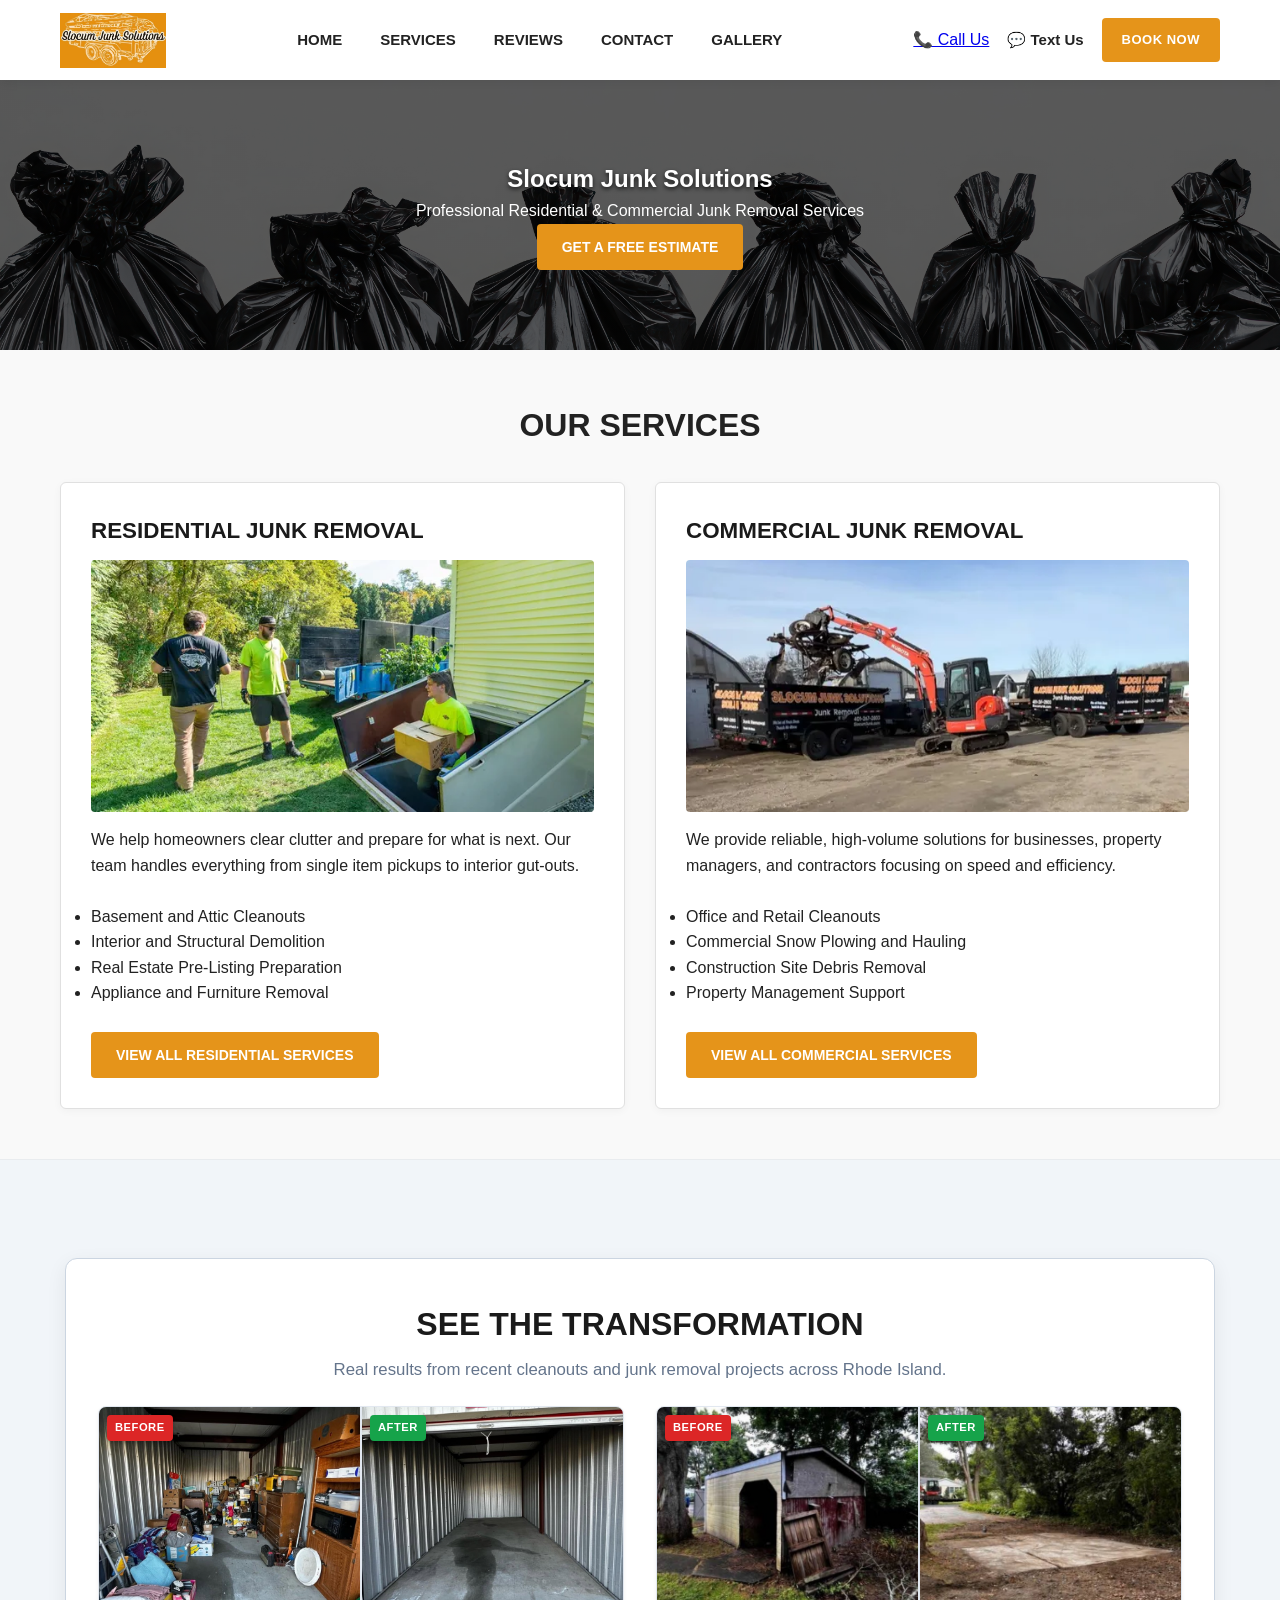
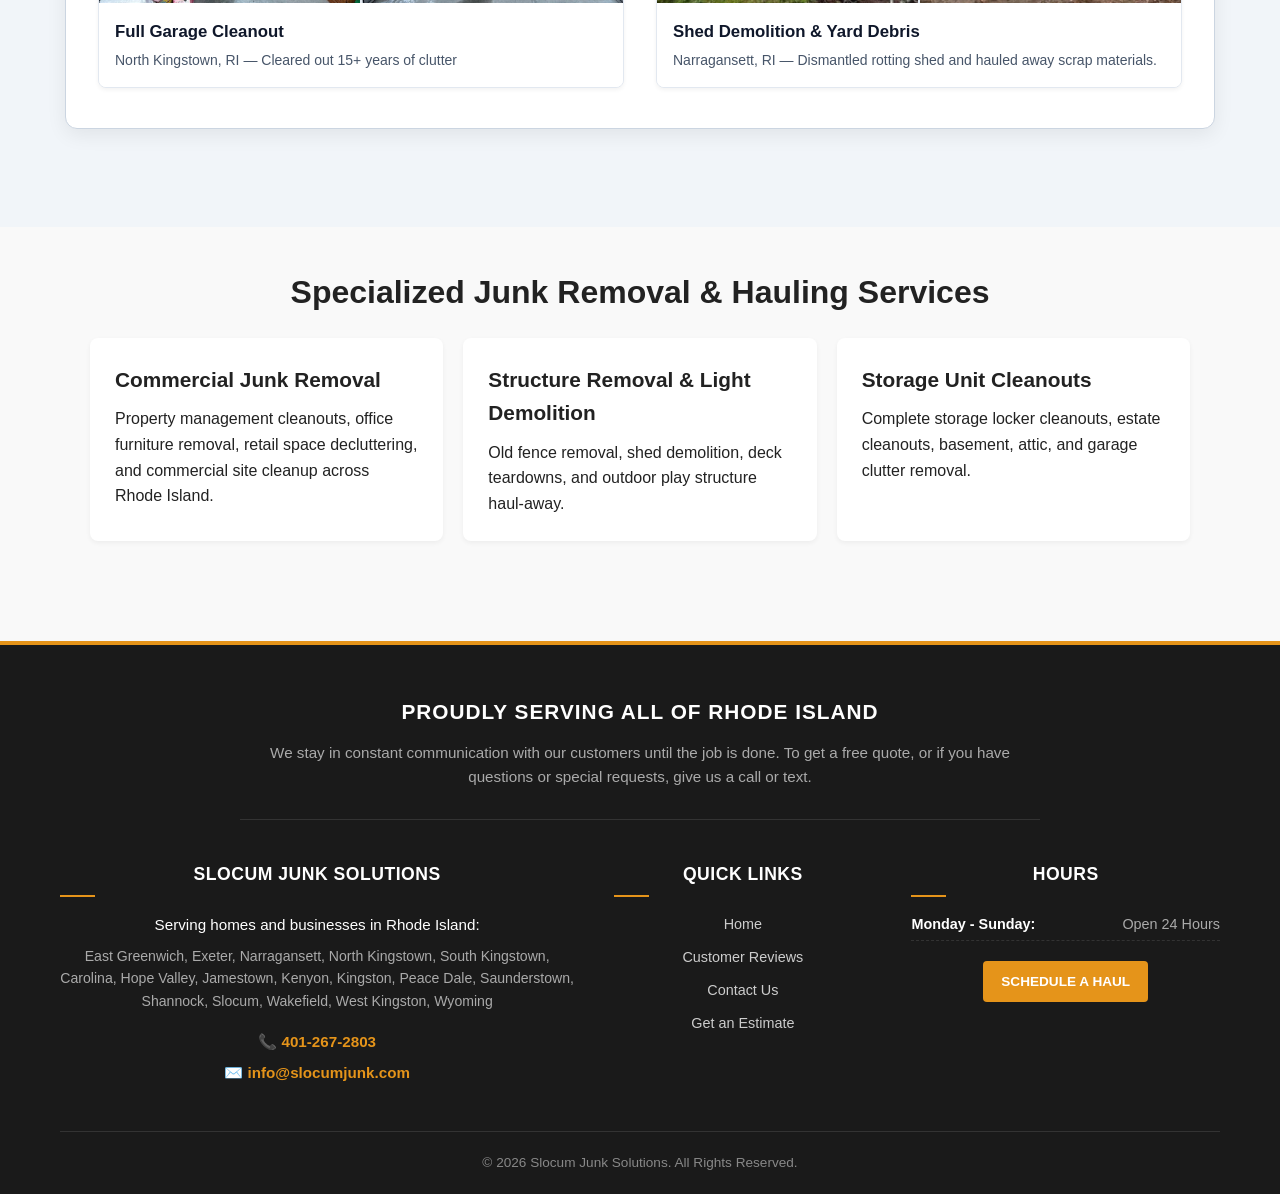
<file: index.html>
<!DOCTYPE html>
<html lang="en">
<head>

  <!-- Google tag (gtag.js) -->
<script async src="https://www.googletagmanager.com/gtag/js?id=G-FVN3P5YCXV"></script>
<script>
  window.dataLayer = window.dataLayer || [];
  function gtag(){dataLayer.push(arguments);}
  gtag('js', new Date());

  gtag('config', 'G-FVN3P5YCXV');
</script>
  
  <meta charset="utf-8" />
  <meta http-equiv="X-UA-Compatible" content="IE=edge" />
  <meta name="viewport" content="width=device-width, initial-scale=1" />
  <title>Junk Removal North Kingstown RI & Statewide | Slocum Junk Solutions</title>
  <meta name="description" content="Fast, affordable junk removal in North Kingstown and across Rhode Island. We handle home, commercial, couch removal, storage units, and structure cleanouts. Call for a free estimate!" />
  <meta name="author" content="Slocum Junk Solutions" />
  <link rel="canonical" href="https://slocumjunk.com/" />
  
  <!-- External CSS Stylesheet -->
  <link rel="stylesheet" href="./css/styles.css">

  <!-- LocalBusiness Structured Data (JSON-LD) -->
  <script type="application/ld+json">
  {
    "@context": "https://schema.org",
    "@type": ["LocalBusiness", "JunkRemovalService"],
    "name": "Slocum Junk Solutions",
    "url": "https://slocumjunk.com",
    "logo": "https://slocumjunk.com/images/SJ-LOGO.jpg",
    "image": "https://slocumjunk.com/images/Residential.webp",
    "description": "Professional residential and commercial junk removal, estate cleanouts, shed demolition, hot tub removal, and yard debris haul-away across Rhode Island.",
    "telephone": "+1-401-267-2803",
    "email": "info@slocumjunk.com",
    "priceRange": "$$",
    "address": {
      "@type": "PostalAddress",
      "addressLocality": "North Kingstown",
      "addressRegion": "RI",
      "postalCode": "02852",
      "addressCountry": "US"
    },
    "geo": {
      "@type": "GeoCoordinates",
      "latitude": 41.5568,
      "longitude": -71.4688
    },
    "areaServed": [
      { "@type": "City", "name": "North Kingstown", "sameAs": "https://en.wikipedia.org/wiki/North_Kingstown,_Rhode_Island" },
      { "@type": "City", "name": "East Greenwich" },
      { "@type": "City", "name": "Narragansett" },
      { "@type": "City", "name": "South Kingstown" },
      { "@type": "City", "name": "Exeter" },
      { "@type": "City", "name": "Jamestown" },
      { "@type": "City", "name": "Providence" },
      { "@type": "State", "name": "Rhode Island" }
    ],
    "openingHoursSpecification": [
      {
        "@type": "OpeningHoursSpecification",
        "dayOfWeek": ["Monday","Tuesday","Wednesday","Thursday","Friday","Saturday","Sunday"],
        "opens": "00:00",
        "closes": "23:59"
      }
    ],
    "hasOfferCatalog": {
      "@type": "OfferCatalog",
      "name": "Junk Removal & Demolition Services",
      "itemListElement": [
        { "@type": "Offer", "itemOffered": { "@type": "Service", "name": "Residential Junk Removal" } },
        { "@type": "Offer", "itemOffered": { "@type": "Service", "name": "Commercial Junk Removal" } },
        { "@type": "Offer", "itemOffered": { "@type": "Service", "name": "Shed Demolition & Light Interior Demolition" } }
      ]
    },
    "sameAs": [
      "https://www.facebook.com/slocumjunk",
      "https://www.instagram.com/slocumjunk"
    ]
  }
  </script>
</head>
<body>


<header class="site-header">
  <div class="nav-container">
    <div class="logo">
      <a href="index.html">
        <img src="images/SJ-LOGO.jpg" alt="Slocum Junk Solutions Logo" class="site-logo">
      </a>
    </div>

    <nav>
      <ul class="nav-menu">
        <li class="nav-item"><a href="index.html" class="nav-link">Home</a></li>
        <li class="nav-item"><a href="services.html" class="nav-link">Services</a></li>
        <li class="nav-item"><a href="reviews.html" class="nav-link">Reviews</a></li>
        <li class="nav-item"><a href="contact.html" class="nav-link">Contact</a></li>
         <li class="nav-item"><a href="gallery.html" class="nav-link">Gallery</a></li>
      </ul>
    </nav>

    <div class="header-actions">
      <a href="tel:+14012672803" onclick="gtag('event', 'click_phone_number', { 'event_category': 'Engagement', 'event_label': 'Header Phone Link' });">
  📞 Call Us
</a>
     <!-- <a href="tel:4012672803" class="phone-link">📞 Call Us</a> --!>
      <a href="sms:4012672803?body=Hi%20Slocum%20Junk%20Solutions%2C%20I%20need%20a%20quote!" class="phone-link">💬 Text Us</a>
      <a href="contact.html" class="btn-book">Book Now</a> 
    </div>
  </div>
</header>

<section class="hero-header">
  <h1>Slocum Junk Solutions</h1>
  <p>Professional Residential & Commercial Junk Removal Services</p>
  <a href="contact.html" class="btn-cta">Get a Free Estimate</a>
</section>

<main class="content-container">
  <h2 class="section-title">Our Services</h2>
  
  <div class="services-grid">
    <div class="service-card">
      <h3 class="card-title">Residential Junk Removal</h3>
      <div class="image-wrapper">
        <img src="images/Residential.webp" alt="Residential junk removal in Rhode Island" width="600" height="400" loading="lazy" />
      </div>
      <p class="service-intro">We help homeowners clear clutter and prepare for what is next. Our team handles everything from single item pickups to interior gut-outs.</p><br>
      <ul class="service-list">
        <li>Basement and Attic Cleanouts</li>
        <li>Interior and Structural Demolition</li>
        <li>Real Estate Pre-Listing Preparation</li>
        <li>Appliance and Furniture Removal</li>
      </ul><br>
      <div class="button-wrapper">
        <a href="residential.html" class="btn-orange">View All Residential Services</a>
      </div>
    </div>

    <div class="service-card">
      <h3 class="card-title">Commercial Junk Removal</h3>
      <div class="image-wrapper">
        <img src="images/Commercial.webp" alt="Commercial debris hauling in Rhode Island" width="600" height="400" loading="lazy" />
      </div>
      <p class="service-intro">We provide reliable, high-volume solutions for businesses, property managers, and contractors focusing on speed and efficiency.</p><br>
      <ul class="service-list">
        <li>Office and Retail Cleanouts</li>
        <li>Commercial Snow Plowing and Hauling</li>
        <li>Construction Site Debris Removal</li>
        <li>Property Management Support</li>
      </ul><br>
      <div class="button-wrapper">
        <a href="commercial.html" class="btn-orange">View All Commercial Services</a>
      </div>
    </div>
  </div>
</main>

<section class="before-after-section">
  <div class="container">
    <div class="transformation-wrapper-card">
      <h2 class="section-title">See The Transformation</h2>
      <p class="section-subtitle">Real results from recent cleanouts and junk removal projects across Rhode Island.</p>

      <div class="before-after-grid">
        <div class="transformation-card">
          <div class="image-pair">
            <div class="image-box">
              <span class="badge before-badge">BEFORE</span>
              <img src="images/B2.jpg" alt="Garage before junk removal" loading="lazy">
            </div>
            <div class="image-box">
              <span class="badge after-badge">AFTER</span>
              <img src="images/A2.jpg" alt="Garage clean and empty after service" loading="lazy">
            </div>
          </div>
          <div class="card-caption">
            <h3>Full Garage Cleanout</h3>
            <p>North Kingstown, RI — Cleared out 15+ years of clutter</p>
          </div>
        </div>

        <div class="transformation-card">
          <div class="image-pair">
            <div class="image-box">
              <span class="badge before-badge">BEFORE</span>
              <img src="images/B1.jpg" alt="Yard debris before removal" loading="lazy">
            </div>
            <div class="image-box">
              <span class="badge after-badge">AFTER</span>
              <img src="images/A1.jpg" alt="Clean yard space after haul-away" loading="lazy">
            </div>
          </div>
          <div class="card-caption">
            <h3>Shed Demolition & Yard Debris</h3>
            <p>Narragansett, RI — Dismantled rotting shed and hauled away scrap materials.</p>
          </div>
        </div>
      </div>
    </div>
  </div>   
</section>
<!-- Specialized Services Section -->
  <section class="specialized-services" style="padding: 40px 20px; background-color: #f9f9f9;">
    <div style="max-width: 1100px; margin: 0 auto; text-align: center;">
      <h2 style="font-size: 2rem; margin-bottom: 20px;">Specialized Junk Removal & Hauling Services</h2>
      <div style="display: flex; gap: 20px; flex-wrap: wrap; justify-content: center; text-align: left;">
        
        <div style="flex: 1; min-width: 280px; background: #ffffff; padding: 25px; border-radius: 8px; box-shadow: 0 2px 5px rgba(0,0,0,0.05);">
          <h3 style="font-size: 1.3rem; margin-bottom: 10px;">Commercial Junk Removal</h3>
          <p>Property management cleanouts, office furniture removal, retail space decluttering, and commercial site cleanup across Rhode Island.</p>
        </div>

        <div style="flex: 1; min-width: 280px; background: #ffffff; padding: 25px; border-radius: 8px; box-shadow: 0 2px 5px rgba(0,0,0,0.05);">
          <h3 style="font-size: 1.3rem; margin-bottom: 10px;">Structure Removal & Light Demolition</h3>
          <p>Old fence removal, shed demolition, deck teardowns, and outdoor play structure haul-away.</p>
        </div>

        <div style="flex: 1; min-width: 280px; background: #ffffff; padding: 25px; border-radius: 8px; box-shadow: 0 2px 5px rgba(0,0,0,0.05);">
          <h3 style="font-size: 1.3rem; margin-bottom: 10px;">Storage Unit Cleanouts</h3>
          <p>Complete storage locker cleanouts, estate cleanouts, basement, attic, and garage clutter removal.</p>
        </div>

      </div>
    </div>
  </section>

<footer class="site-footer">
  <div class="footer-container">
    <div class="footer-hero-text">
      <h2>PROUDLY SERVING ALL OF RHODE ISLAND</h2>
      <p>We stay in constant communication with our customers until the job is done. To get a free quote, or if you have questions or special requests, give us a call or text.</p>
    </div>

    <div class="footer-grid">
      <div class="footer-col footer-about">
        <h3>SLOCUM JUNK SOLUTIONS</h3>
        <p class="service-lead">Serving homes and businesses in Rhode Island:</p>
        <p class="towns-list">East Greenwich, Exeter, Narragansett, North Kingstown, South Kingstown, Carolina, Hope Valley, Jamestown, Kenyon, Kingston, Peace Dale, Saunderstown, Shannock, Slocum, Wakefield, West Kingston, Wyoming</p>
        <div class="footer-contact-info">
          <p>📞 <a href="tel:4012672803">401-267-2803</a></p>
          <p>✉️ <a href="mailto:info@slocumjunk.com">info@slocumjunk.com</a></p>
        </div>
      </div>
      

      <div class="footer-col">
        <h4>Quick Links</h4>
        <ul class="footer-links">
          <li><a href="index.html">Home</a></li>
          <li><a href="reviews.html">Customer Reviews</a></li>
          <li><a href="contact.html">Contact Us</a></li>
          <li><a href="contact.html">Get an Estimate</a></li>
        </ul>
      </div>

      <div class="footer-col">
        <h4>HOURS</h4>
        <ul class="footer-hours-list">
          <li><span>Monday - Sunday:</span> Open 24 Hours</li>
        </ul>
        <a href="contact.html" class="btn-footer-cta">Schedule a Haul</a>
      </div>
    </div>

    <div class="footer-bottom">
      <p>&copy; 2026 Slocum Junk Solutions. All Rights Reserved.</p>
    </div>
  </div>
</footer>
</body>
</html>
</file>
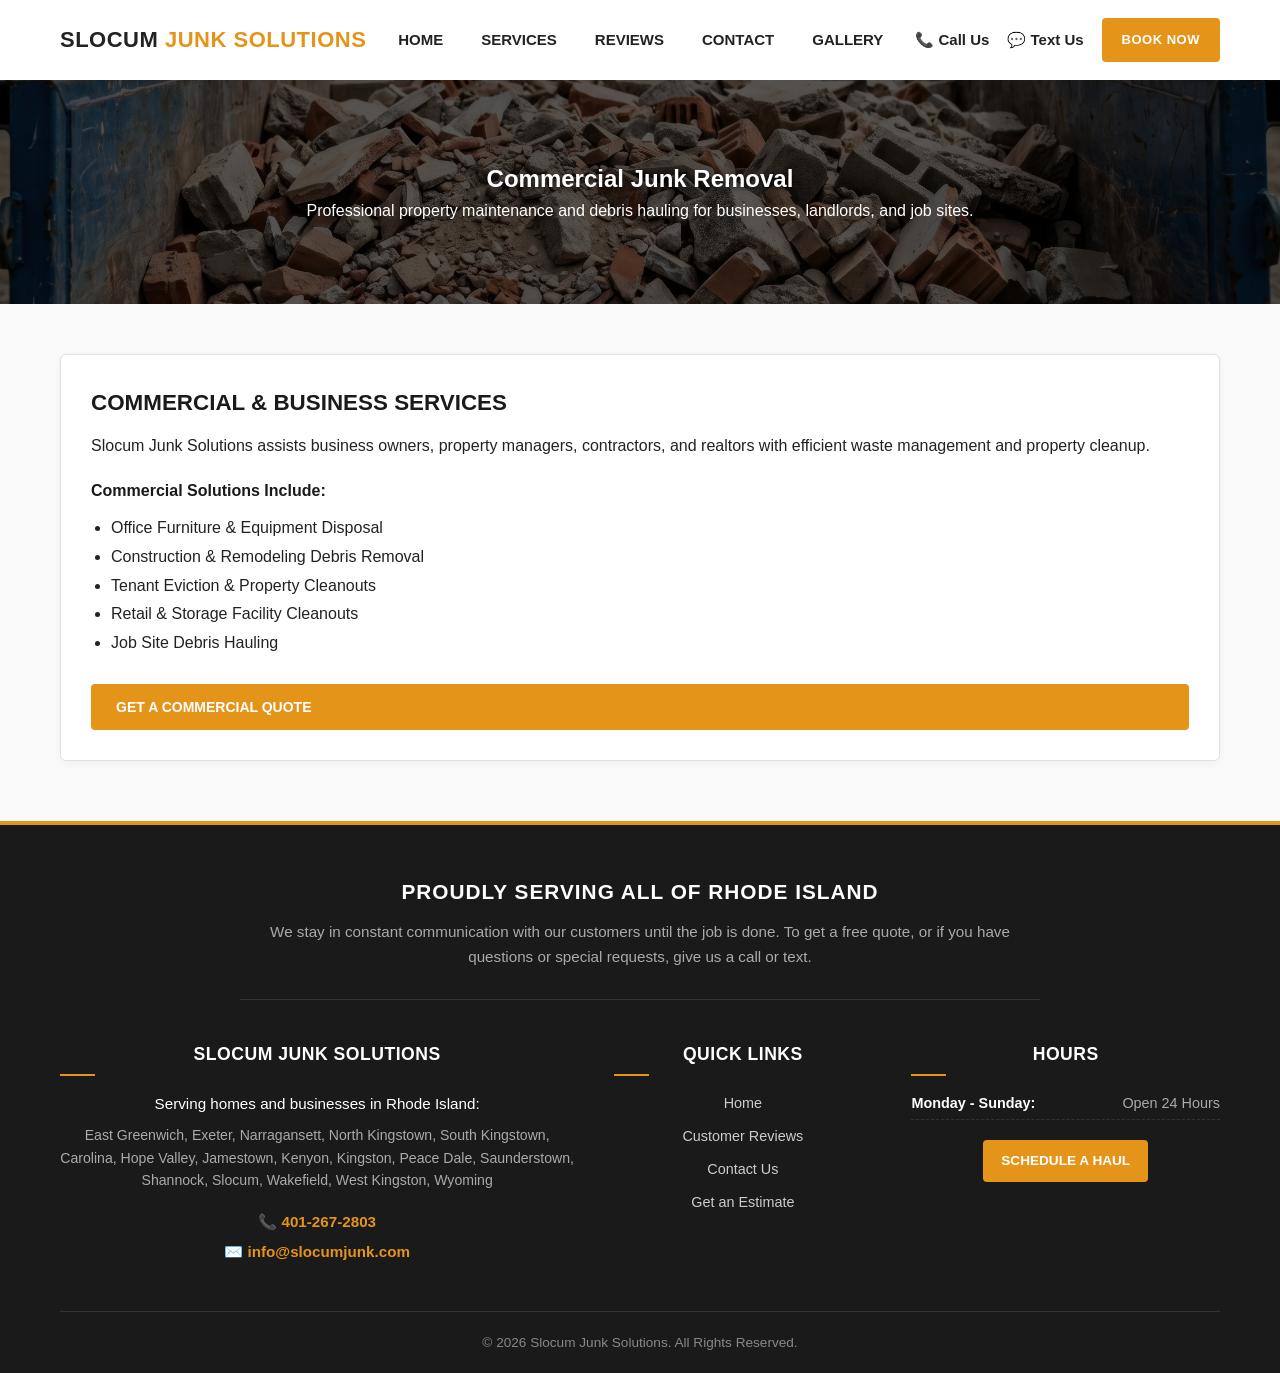
<file: commercial.html>
<!DOCTYPE html>
<html lang="en">
<head>
  <!-- Google tag (gtag.js) -->
  <script async src="https://www.googletagmanager.com/gtag/js?id=G-FVN3PSYCXV"></script>
  <script>
    window.dataLayer = window.dataLayer || [];
    function gtag(){dataLayer.push(arguments);}
    gtag('js', new Date());

    gtag('config', 'G-FVN3PSYCXV');
  </script>
  <meta charset="UTF-8">
  <meta name="viewport" content="width=device-width, initial-scale=1.0">
  <title>Commercial Junk Removal & Debris Hauling | Slocum Junk Solutions</title>
  <meta name="description" content="Commercial junk removal, office furniture disposal, and construction site debris hauling across Rhode Island. Fast & reliable commercial cleanouts.">
  <link rel="canonical" href="https://slocumjunk.com/commercial.html">

  <link rel="stylesheet" href="css/styles.css">
  <link rel="icon" type="image/png" href="images/logo.png">
</head>
<body>

  <header class="site-header">
    <div class="nav-container">
      <div class="logo">
        <a href="index.html">Slocum <span>Junk Solutions</span></a>
      </div>

      <nav>
        <ul class="nav-menu">
         <li class="nav-item"><a href="index.html" class="nav-link">Home</a></li>
         <li class="nav-item"><a href="services.html" class="nav-link">Services</a></li>
         <li class="nav-item"><a href="reviews.html" class="nav-link">Reviews</a></li>
         <li class="nav-item"><a href="contact.html" class="nav-link">Contact</a></li>
          <li class="nav-item"><a href="gallery.html" class="nav-link">Gallery</a></li>
        </ul>
      </nav>

      <div class="header-actions">
        <a href="tel:4012672803" class="phone-link">📞 Call Us</a>
        <a href="sms:4012672803?body=Hi%20Slocum%20Junk%20Solutions%2C%20I%20need%20a%20quote!" class="phone-link">💬 Text Us</a>
        <a href="contact.html" class="btn-book">Book Now</a>
      </div>
    </div>
  </header>

  <section class="hero-comm">
    <h1>Commercial Junk Removal</h1>
    <p>Professional property maintenance and debris hauling for businesses, landlords, and job sites.</p>
  </section>

  <main class="container">
    <div class="card">
      <h3>Commercial & Business Services</h3>
      <p>Slocum Junk Solutions assists business owners, property managers, contractors, and realtors with efficient waste management and property cleanup.</p>
      
      <h4 style="margin: 20px 0 10px 0; color: var(--brand-dark);">Commercial Solutions Include:</h4>
      <ul style="margin-left: 20px; color: var(--text-muted); line-height: 1.8;">
        <li>Office Furniture & Equipment Disposal</li>
        <li>Construction & Remodeling Debris Removal</li>
        <li>Tenant Eviction & Property Cleanouts</li>
        <li>Retail & Storage Facility Cleanouts</li>
        <li>Job Site Debris Hauling</li>
      </ul>
      <br>
      <a href="contact.html" class="btn">Get a Commercial Quote</a>
    </div>
  </main>

  <footer class="site-footer">
    <div class="footer-container">
      <div class="footer-hero-text">
        <h2>PROUDLY SERVING ALL OF RHODE ISLAND</h2>
        <p>We stay in constant communication with our customers until the job is done. To get a free quote, or if you have questions or special requests, give us a call or text.</p>
      </div>

      <div class="footer-grid">
        <div class="footer-col footer-about">
          <h3>SLOCUM JUNK SOLUTIONS</h3>
          <p class="service-lead">Serving homes and businesses in Rhode Island:</p>
          <p class="towns-list">East Greenwich, Exeter, Narragansett, North Kingstown, South Kingstown, Carolina, Hope Valley, Jamestown, Kenyon, Kingston, Peace Dale, Saunderstown, Shannock, Slocum, Wakefield, West Kingston, Wyoming</p>
          <div class="footer-contact-info">
            <p>📞 <a href="tel:4012672803">401-267-2803</a></p>
            <p>✉️ <a href="mailto:info@slocumjunk.com">info@slocumjunk.com</a></p>
          </div>
        </div>

        <div class="footer-col">
          <h4>Quick Links</h4>
          <ul class="footer-links">
            <li><a href="index.html">Home</a></li>
            <li><a href="reviews.html">Customer Reviews</a></li>
            <li><a href="contact.html">Contact Us</a></li>
            <li><a href="contact.html">Get an Estimate</a></li>
          </ul>
        </div>

        <div class="footer-col">
          <h4>HOURS</h4>
          <ul class="footer-hours-list">
            <li><span>Monday - Sunday:</span> Open 24 Hours</li>
          </ul>
          <a href="contact.html" class="btn-footer-cta">Schedule a Haul</a>
        </div>
      </div>

      <div class="footer-bottom">
        <p>&copy; 2026 Slocum Junk Solutions. All Rights Reserved.</p>
      </div>
    </div>
  </footer>
</body>
</html>
</file>
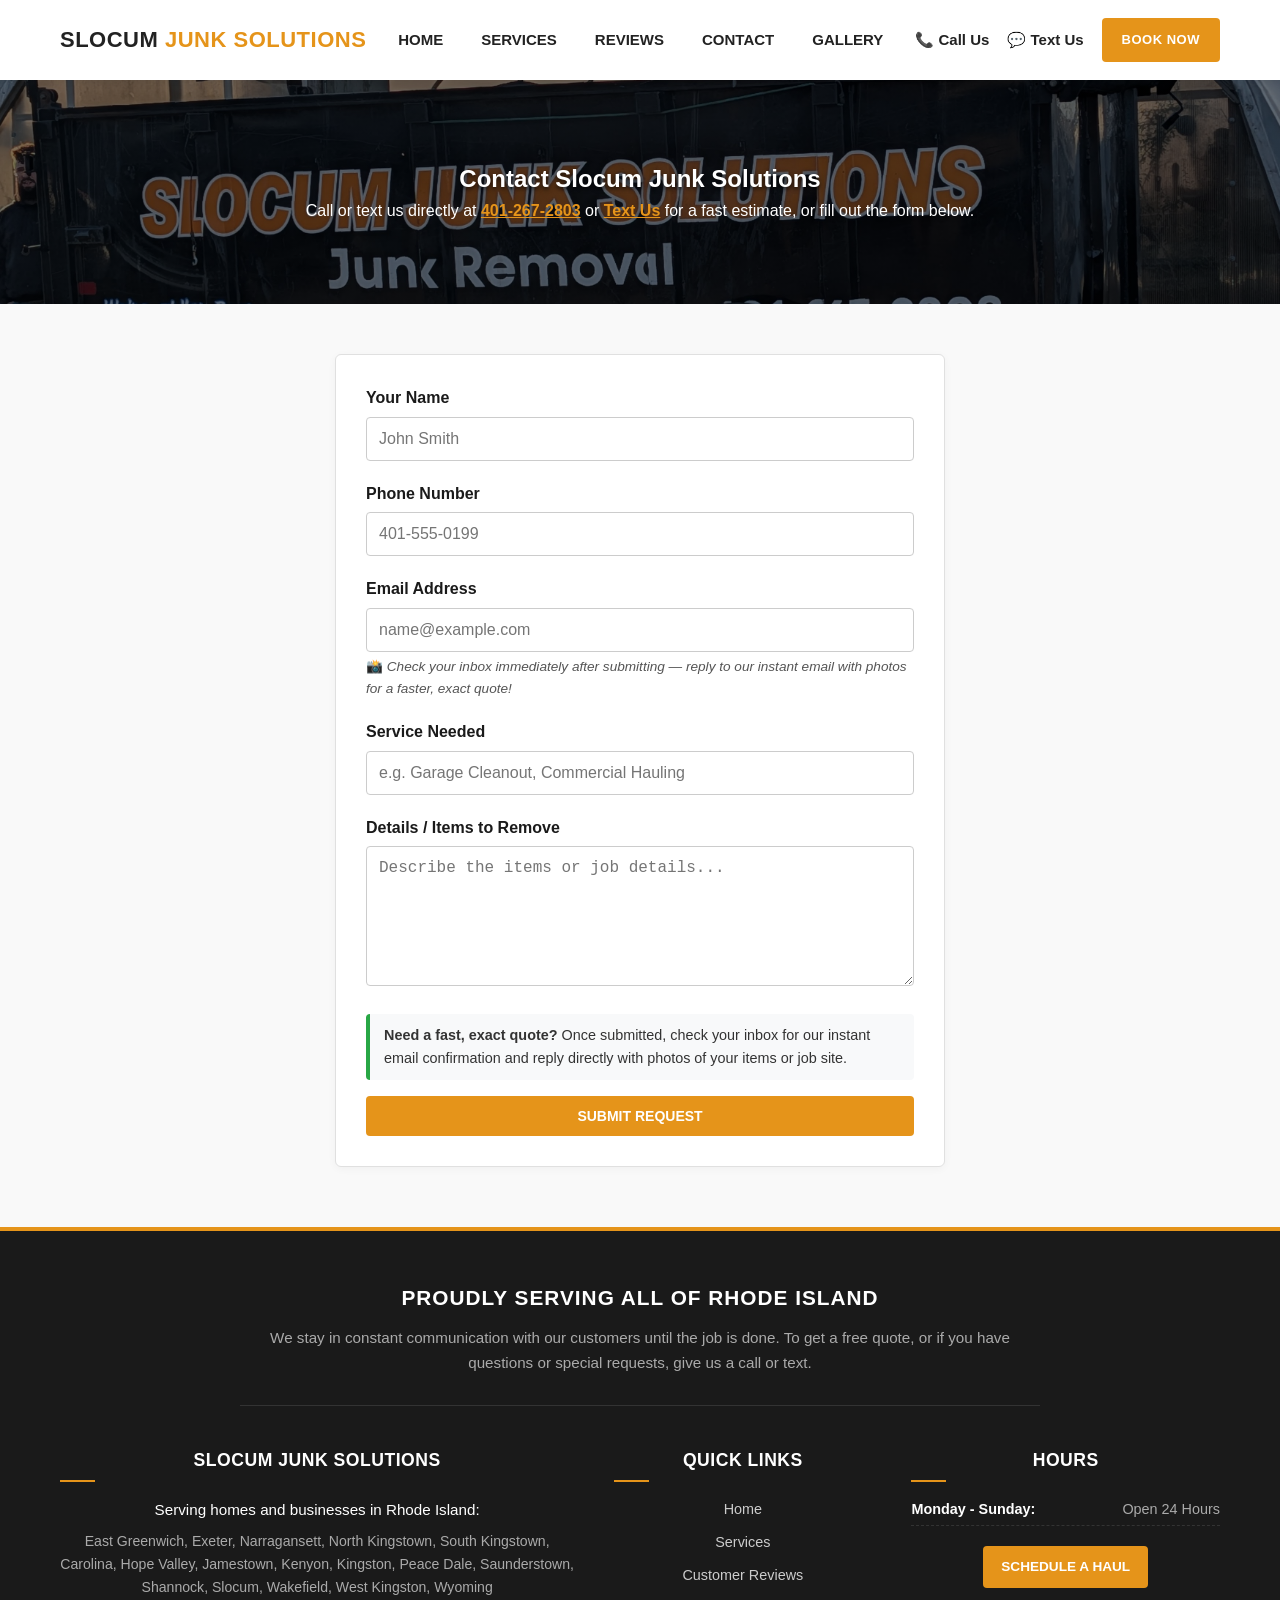
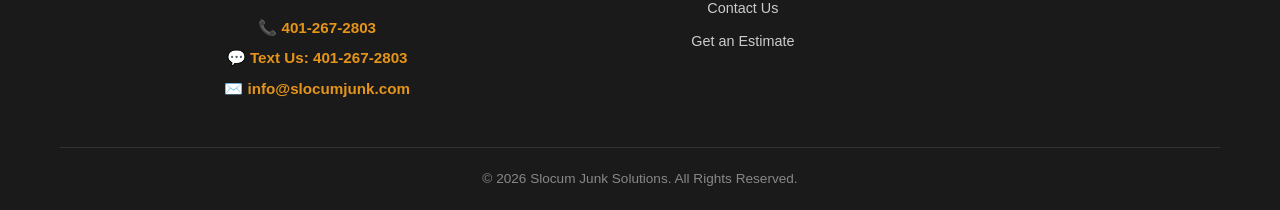
<file: contact.html>
<!DOCTYPE html>
<html lang="en">
<head><script src="https://www.google.com/recaptcha/api.js?render=6Ld9mPotAAAAAKfAmv5CLOFaPN8p994kxaq38FdI"></script>

  <!-- Google tag (gtag.js) -->
  <script async src="https://www.googletagmanager.com/gtag/js?id=G-FVN3PSYCXV"></script>
  <script>
    window.dataLayer = window.dataLayer || [];
    function gtag(){dataLayer.push(arguments);}
    gtag('js', new Date());

    gtag('config', 'G-FVN3PSYCXV');
  </script>
  <meta charset="UTF-8">
  <meta name="viewport" content="width=device-width, initial-scale=1.0">
  <title>Contact Slocum Junk Solutions | Fast Junk Removal Quotes in RI</title>
  <meta name="description" content="Contact Slocum Junk Solutions for a fast estimate on junk removal, cleanouts, or light demolition in Rhode Island. Call or text 401-267-2803.">
  <link rel="canonical" href="https://slocumjunk.com/contact.html">

  <link rel="stylesheet" href="./css/styles.css">
  <link rel="icon" type="image/png" href="images/logo.png">
</head>
<body>

  <header class="site-header">
    <div class="nav-container">
      <div class="logo">
        <a href="index.html">SLOCUM <span>JUNK SOLUTIONS</span></a>
      </div>

      <nav>
        <ul class="nav-menu">
          <li class="nav-item"><a href="index.html" class="nav-link">Home</a></li>
          <li class="nav-item"><a href="services.html" class="nav-link">Services</a></li>
          <li class="nav-item"><a href="reviews.html" class="nav-link">Reviews</a></li>
          <li class="nav-item"><a href="contact.html" class="nav-link">Contact</a></li>
           <li class="nav-item"><a href="gallery.html" class="nav-link">Gallery</a></li>
        </ul>
      </nav>

      <div class="header-actions">
        <a href="tel:4012672803" class="phone-link">📞 Call Us</a>
        <a href="sms:4012672803?body=Hi%20Slocum%20Junk%20Solutions%2C%20I%20need%20a%20quote!" class="phone-link">💬 Text Us</a>
        <a href="contact.html" class="btn-book">Book Now</a>
      </div>
    </div>
  </header>

  <section class="hero-contact"> 
    <h1>Contact Slocum Junk Solutions</h1>
    <p>
      Call or text us directly at 
      <a href="tel:4012672803" style="color: var(--primary-orange); text-decoration: underline; font-weight: bold;">401-267-2803</a> 
      or 
      <a href="sms:4012672803?body=Hi%20Slocum%20Junk%20Solutions%2C%20I%20need%20a%20quote!" style="color: var(--primary-orange); text-decoration: underline; font-weight: bold;">Text Us</a> 
      for a fast estimate, or fill out the form below.
    </p>
  </section>

  <main class="container" style="max-width: 650px;">
  <div class="card">
    <form action="https://api.web3forms.com/submit" method="POST">
      <!-- Paste your Web3Forms Access Key below to route messages to info@slocumjunk.com -->
      <input type="hidden" name="access_key" value="cf52402b-b659-4f13-af31-c0fe48f5f368">

      <div class="form-group">
        <label for="name">Your Name</label>
        <input type="text" id="name" name="name" required placeholder="John Smith">
      </div>

      <div class="form-group">
        <label for="phone">Phone Number</label>
        <input type="tel" id="phone" name="phone" required placeholder="401-555-0199">
      </div>

      <div class="form-group">
        <label for="email">Email Address</label>
        <input type="email" id="email" name="email" required placeholder="name@example.com">
        <p class="help-text" style="font-size: 0.85rem; color: #555; margin-top: 4px;">
          📸 <em>Check your inbox immediately after submitting — reply to our instant email with photos for a faster, exact quote!</em>
        </p>
      </div>

      <div class="form-group">
        <label for="service">Service Needed</label>
        <input type="text" id="service" name="service" placeholder="e.g. Garage Cleanout, Commercial Hauling">
      </div>

      <div class="form-group">
        <label for="message">Details / Items to Remove</label>
        <textarea id="message" name="message" required placeholder="Describe the items or job details..."></textarea>
      </div>

      <div class="photo-notice" style="background-color: #f8f9fa; border-left: 4px solid #28a745; padding: 10px 14px; margin-bottom: 16px; border-radius: 4px;">
        <p style="margin: 0; font-size: 0.9rem; color: #333;">
          <strong>Need a fast, exact quote?</strong> Once submitted, check your inbox for our instant email confirmation and reply directly with photos of your items or job site.
        </p>
      </div>

      <button type="submit" class="btn" style="width: 100%;">Submit Request</button>
    </form>
    <script>
  document.getElementById('contact-form').addEventListener('submit', function(e) {
    e.preventDefault();
    var form = this;
    grecaptcha.ready(function() {
      grecaptcha.execute('6Ld9mPotAAAAAKfAmv5CLOFaPN8p994kxaq38FdI', {action: 'submit'}).then(function(token) {
        document.getElementById('g-recaptcha-response').value = token;
        form.submit();
      });
    });
  });
</script>
  </div>
</main>

  <footer class="site-footer">
    <div class="footer-container">
      <div class="footer-hero-text">
        <h2>PROUDLY SERVING ALL OF RHODE ISLAND</h2>
        <p>We stay in constant communication with our customers until the job is done. To get a free quote, or if you have questions or special requests, give us a call or text.</p>
      </div>

      <div class="footer-grid">
        <div class="footer-col footer-about">
          <h3>SLOCUM JUNK SOLUTIONS</h3>
          <p class="service-lead">Serving homes and businesses in Rhode Island:</p>
          <p class="towns-list">East Greenwich, Exeter, Narragansett, North Kingstown, South Kingstown, Carolina, Hope Valley, Jamestown, Kenyon, Kingston, Peace Dale, Saunderstown, Shannock, Slocum, Wakefield, West Kingston, Wyoming</p>
          <div class="footer-contact-info">
            <p>📞 <a href="tel:4012672803">401-267-2803</a></p>
            <p>💬 <a href="sms:4012672803?body=Hi%20Slocum%20Junk%20Solutions%2C%20I%20need%20a%20quote!">Text Us: 401-267-2803</a></p>
            <p>✉️ <a href="mailto:info@slocumjunk.com">info@slocumjunk.com</a></p>
          </div>
        </div>

        <div class="footer-col">
          <h4>Quick Links</h4>
          <ul class="footer-links">
            <li><a href="index.html">Home</a></li>
            <li><a href="services.html">Services</a></li>
            <li><a href="reviews.html">Customer Reviews</a></li>
            <li><a href="contact.html">Contact Us</a></li>
            <li><a href="contact.html">Get an Estimate</a></li>
          </ul>
        </div>

        <div class="footer-col">
          <h4>HOURS</h4>
          <ul class="footer-hours-list">
            <li><span>Monday - Sunday:</span> Open 24 Hours</li>
          </ul>
          <a href="contact.html" class="btn-footer-cta">Schedule a Haul</a>
        </div>
      </div>

      <div class="footer-bottom">
        <p>&copy; 2026 Slocum Junk Solutions. All Rights Reserved.</p>
      </div>
    </div>
  </footer>
</body>
</html>
</file>
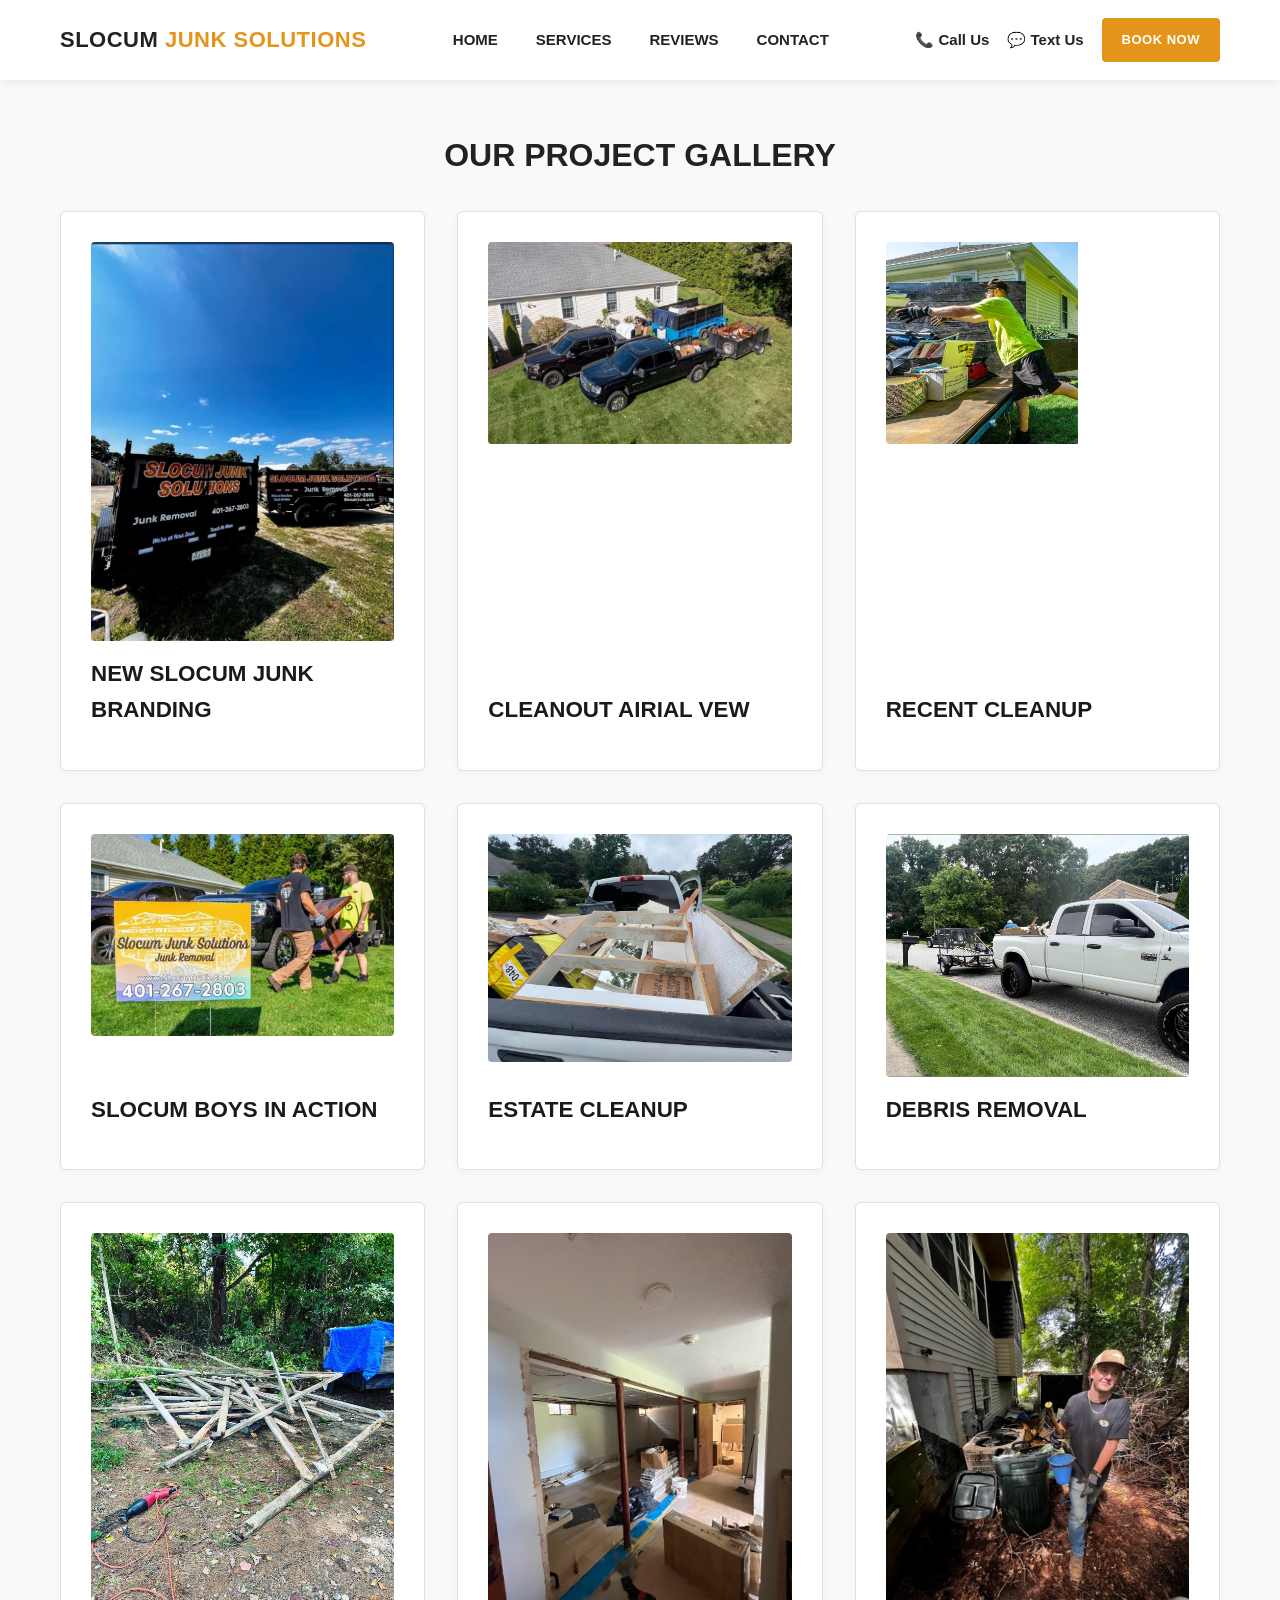
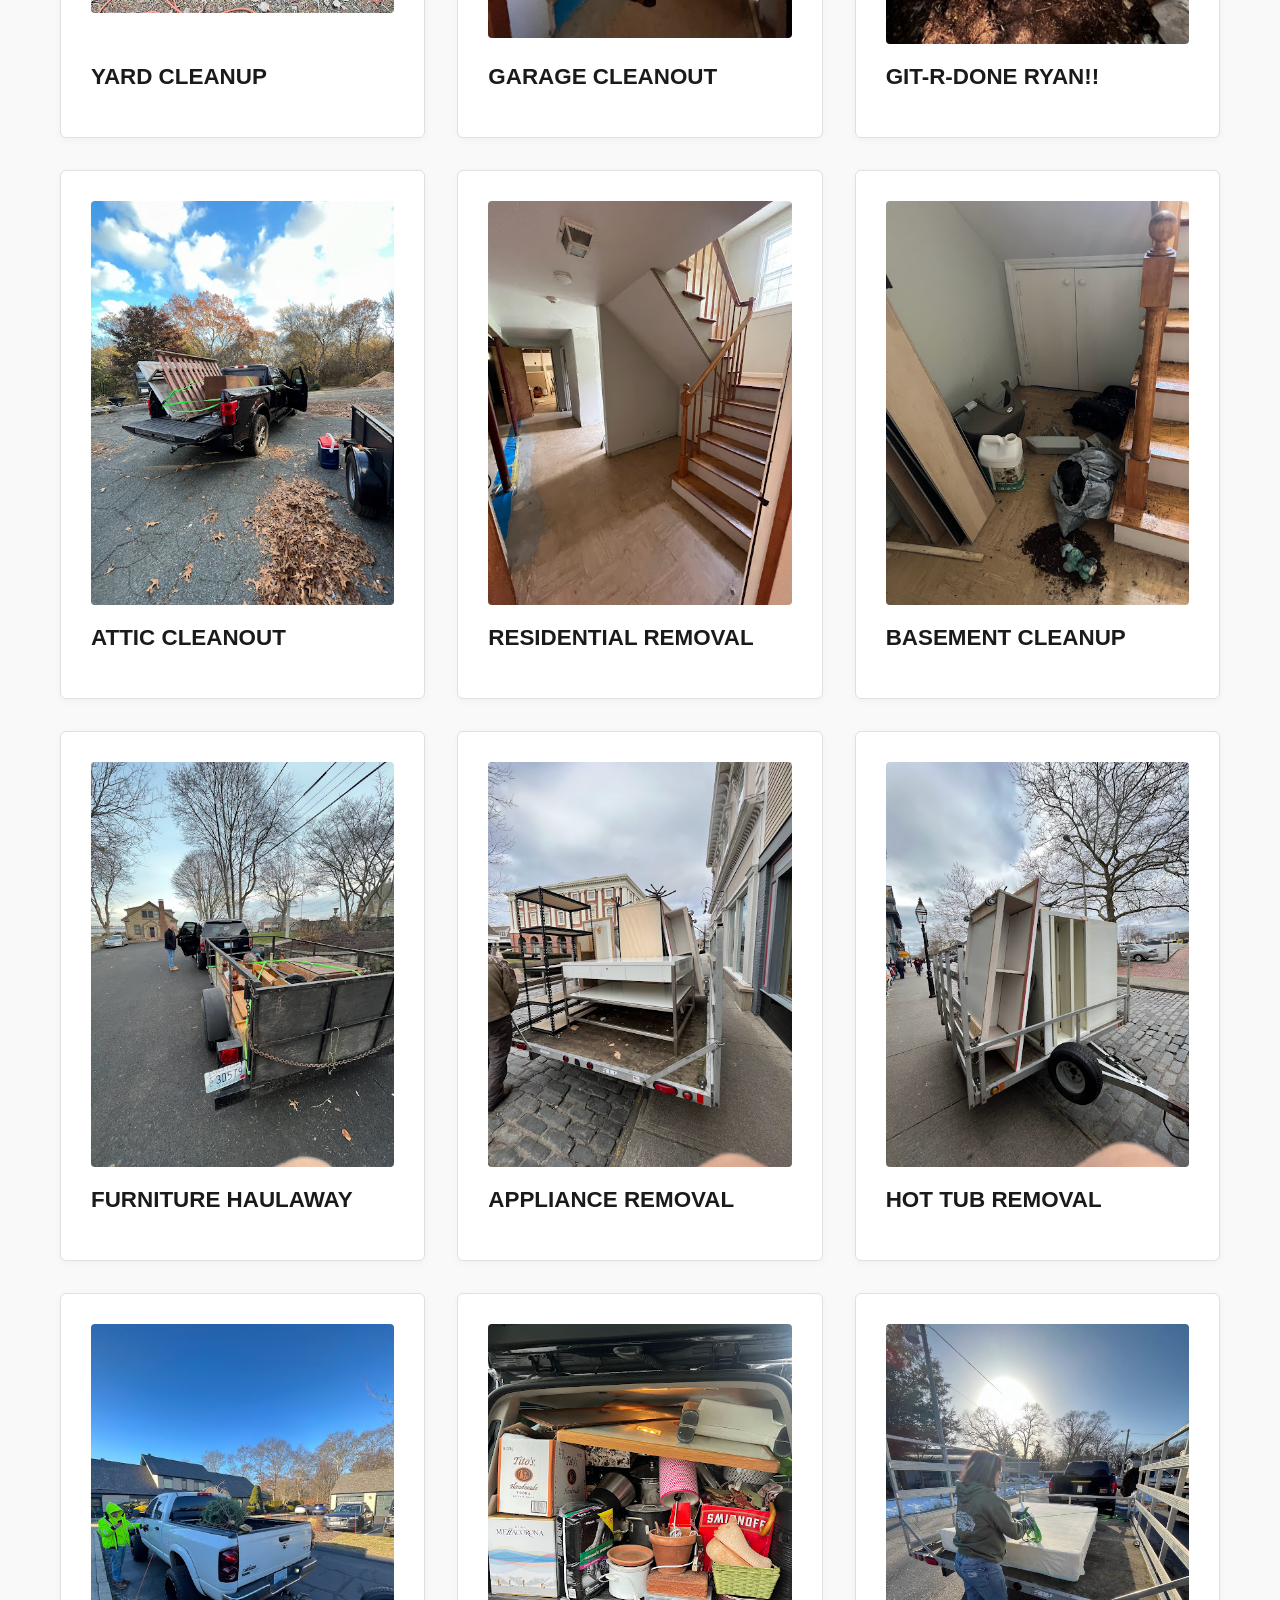
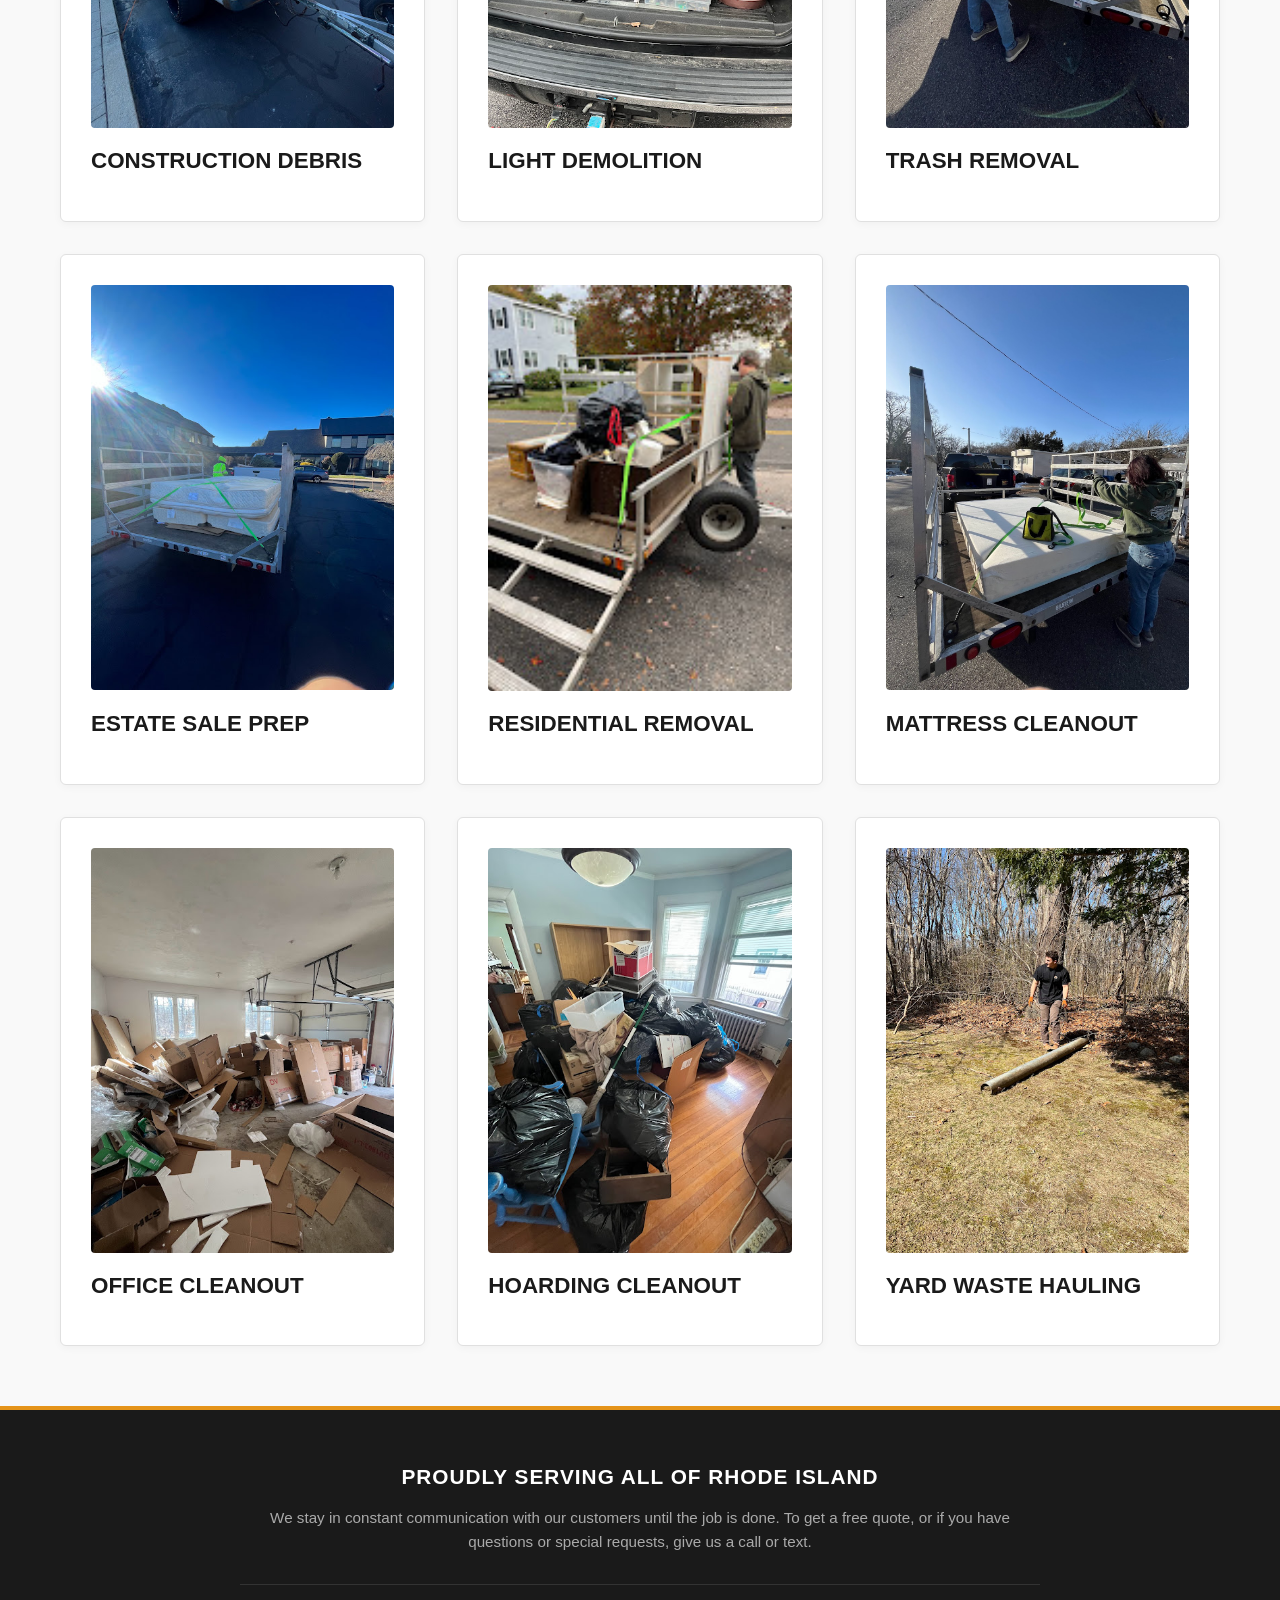
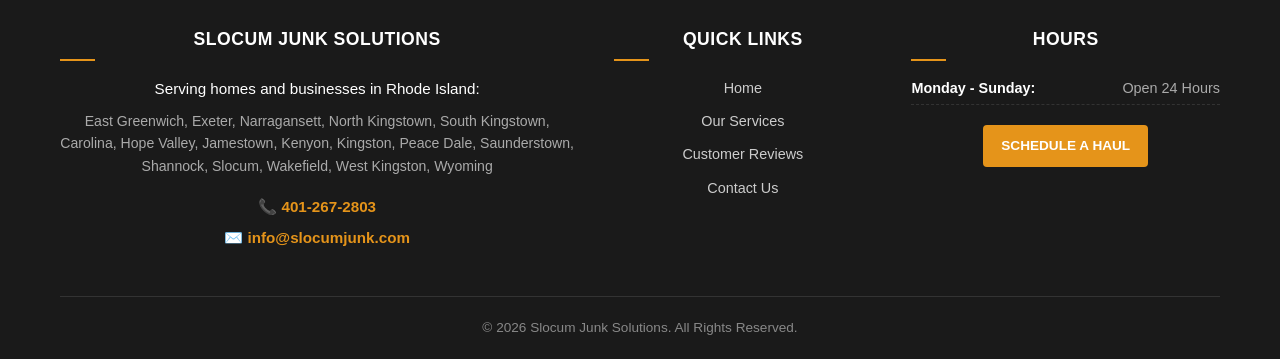
<file: gallery.html>
<!DOCTYPE html>
<html lang="en">
<head>
  <!-- Google tag (gtag.js) -->
  <script async src="https://www.googletagmanager.com/gtag/js?id=G-FVN3PSYCXV"></script>
  <script>
    window.dataLayer = window.dataLayer || [];
    function gtag(){dataLayer.push(arguments);}
    gtag('js', new Date());

    gtag('config', 'G-FVN3PSYCXV');
  </script>
  <meta charset="UTF-8">
  <meta name="viewport" content="width=device-width, initial-scale=1.0">
  <title>Junk Removal & Demolition Services | Slocum Junk Solutions</title>
  <meta name="description" content="Professional junk removal, property cleanouts, and light demolition services in North Kingstown and across Rhode Island. Call 401-267-2803.">
  <link rel="canonical" href="https://slocumjunk.com/services.html">
  
  <!-- External CSS Stylesheet -->
  <link rel="stylesheet" href="./css/styles.css">
  <link rel="icon" type="image/png" href="images/logo.png">
  
</head>
<body>

  <header class="site-header">
    <div class="nav-container">
      <div class="logo">
        <a href="index.html">SLOCUM <span>JUNK SOLUTIONS</span></a>
      </div>

      <nav>
        <ul class="nav-menu">
         <li class="nav-item"><a href="index.html" class="nav-link">Home</a></li>
         <li class="nav-item"><a href="services.html" class="nav-link">Services</a></li>
         <li class="nav-item"><a href="reviews.html" class="nav-link">Reviews</a></li>
         <li class="nav-item"><a href="contact.html" class="nav-link">Contact</a></li>
        </ul>
      </nav>

      <div class="header-actions">
        <a href="tel:4012672803" class="phone-link">📞 Call Us</a>
        <a href="sms:4012672803?body=Hi%20Slocum%20Junk%20Solutions%2C%20I%20need%20a%20quote!" class="phone-link">💬 Text Us</a>
        <a href="contact.html" class="btn-book">Book Now</a>
      </div>
    </div>
  </header>

 <section class="container">
  <h2 class="section-title">Our Project Gallery</h2>
  
  <div class="reviews-grid">
     <!-- Image Item: Plow -->
    <div class="card">
      <div class="image-wrapper">
        <img src="images/new-branding.jpg" alt=New Slocum Junk Branding" loading="lazy" />
      </div>
      <h3>New Slocum Junk Branding</h3>
    </div>
    <!-- Image Item: Plow -->
    <div class="card">
      <div class="image-wrapper">
        <img src="images/airal2.jpg" alt="Cleanout Services" loading="lazy" />
      </div>
      <h3>Cleanout Airial Vew</h3>
    </div>

    <!-- Image Item: blob-e2c05b9 (3) -->
    <div class="card">
      <div class="image-wrapper">
        <img src="images/blob-e2c05b9 (3).jpg" alt="Junk Removal Project" loading="lazy" />
      </div>
      <h3>Recent Cleanup</h3>
    </div>

    <!-- Image Item: blob-e2c05b9 (3) -->
    <div class="card">
      <div class="image-wrapper">
        <img src="images/slocum-boys3.jpg" alt="Meet the Slcum Junk Boys" loading="lazy" />
      </div>
      <h3>Slocum Boys in action</h3>
    </div>


  

    <!-- Image Item: 361634177_121248937695205_5810647232009715249_ -->
    <div class="card">
      <div class="image-wrapper">
        <img src="images/361634177_121248937695205_5810647232009715249_.jpg" alt="Job Site Photo" loading="lazy" />
      </div>
      <h3>Estate Cleanup</h3>
    </div>

    

    <!-- Image Item: 359856807_121112921042140_7754289694647980758_ -->
    <div class="card">
      <div class="image-wrapper">
        <img src="images/359856807_121112921042140_7754289694647980758_.jpg" alt="Debris Removal" loading="lazy" />
      </div>
      <h3>Debris Removal</h3>
    </div>

    <!-- Image Item: BA97CC34-0611-4ADB-9793-DF006C4F0C75 -->
    <div class="card">
      <div class="image-wrapper">
        <img src="images/BA97CC34-0611-4ADB-9793-DF006C4F0C75.jpg" alt="Yard Cleanup" loading="lazy" />
      </div>
      <h3>Yard Cleanup</h3>
    </div>

 

    <!-- Standard Camera Roll Photos -->
    <div class="card">
      <div class="image-wrapper">
        <img src="images/IMG_0676.jpg" alt="Cleanup Project IMG_0676" loading="lazy" />
      </div>
      <h3>Garage Cleanout</h3>
    </div>

     <!-- Standard Camera Roll Photos -->
    <div class="card">
      <div class="image-wrapper">
        <img src="images/slocum-boys4.jpg" alt="Meet the slucum Junk Boys" loading="lazy" />
      </div>
      <h3> Git-R-Done Ryan!!</h3>
    </div>

    <div class="card">
      <div class="image-wrapper">
        <img src="images/IMG_1659.jpg" alt="Cleanup Project IMG_1659" loading="lazy" />
      </div>
      <h3>Attic Cleanout</h3>
    </div>

    <div class="card">
      <div class="image-wrapper">
        <img src="images/IMG_0739.jpg" alt="Cleanup Project IMG_0739" loading="lazy" />
      </div>
      <h3>Residential Removal</h3>
    </div>

    <div class="card">
      <div class="image-wrapper">
        <img src="images/IMG_0688.jpg" alt="Cleanup Project IMG_0688" loading="lazy" />
      </div>
      <h3>Basement Cleanup</h3>
    </div>

    <div class="card">
      <div class="image-wrapper">
        <img src="images/IMG_2174.jpg" alt="Cleanup Project IMG_2174" loading="lazy" />
      </div>
      <h3>Furniture Haulaway</h3>
    </div>

    <div class="card">
      <div class="image-wrapper">
        <img src="images/IMG_2098.jpg" alt="Cleanup Project IMG_2098" loading="lazy" />
      </div>
      <h3>Appliance Removal</h3>
    </div>

    <div class="card">
      <div class="image-wrapper">
        <img src="images/IMG_2099.jpg" alt="Cleanup Project IMG_2099" loading="lazy" />
      </div>
      <h3>Hot Tub Removal</h3>
    </div>

    <div class="card">
      <div class="image-wrapper">
        <img src="images/IMG_2151.jpg" alt="Cleanup Project IMG_2151" loading="lazy" />
      </div>
      <h3>Construction Debris</h3>
    </div>

    <div class="card">
      <div class="image-wrapper">
        <img src="images/IMG_1423.jpg" alt="Cleanup Project IMG_1423" loading="lazy" />
      </div>
      <h3>Light Demolition</h3>
    </div>

    <div class="card">
      <div class="image-wrapper">
        <img src="images/IMG_2707.jpg" alt="Cleanup Project IMG_2707" loading="lazy" />
      </div>
      <h3>Trash Removal</h3>
    </div>

    <div class="card">
      <div class="image-wrapper">
        <img src="images/IMG_2148.jpg" alt="Cleanup Project IMG_2148" loading="lazy" />
      </div>
      <h3>Estate Sale Prep</h3>
    </div>

    <div class="card">
      <div class="image-wrapper">
        <img src="images/IMG_1422.jpg" alt="Cleanup Project IMG_1422" loading="lazy" />
      </div>
      <h3>Residential Removal</h3>
    </div>

    <div class="card">
      <div class="image-wrapper">
        <img src="images/IMG_2708.jpg" alt="Cleanup Project IMG_2708" loading="lazy" />
      </div>
      <h3> Mattress Cleanout</h3>
    </div>

    <div class="card">
      <div class="image-wrapper">
        <img src="images/IMG_2643.jpg" alt="Cleanup Project IMG_2643" loading="lazy" />
      </div>
      <h3>Office Cleanout</h3>
    </div>

    <div class="card">
      <div class="image-wrapper">
        <img src="images/IMG_2312.jpg" alt="Cleanup Project IMG_2312" loading="lazy" />
      </div>
      <h3>Hoarding Cleanout</h3>
    </div>

    <div class="card">
      <div class="image-wrapper">
        <img src="images/IMG_1173.jpg" alt="Cleanup Project IMG_1173" loading="lazy" />
      </div>
      <h3>Yard Waste Hauling</h3>
    </div>
  </div>
</section>
</main>

  <footer class="site-footer">
    <div class="footer-container">
      <div class="footer-hero-text">
        <h2>PROUDLY SERVING ALL OF RHODE ISLAND</h2>
        <p>We stay in constant communication with our customers until the job is done. To get a free quote, or if you have questions or special requests, give us a call or text.</p>
      </div>

      <div class="footer-grid">
        <div class="footer-col footer-about">
          <h3>SLOCUM JUNK SOLUTIONS</h3>
          <p class="service-lead">Serving homes and businesses in Rhode Island:</p>
          <p class="towns-list">East Greenwich, Exeter, Narragansett, North Kingstown, South Kingstown, Carolina, Hope Valley, Jamestown, Kenyon, Kingston, Peace Dale, Saunderstown, Shannock, Slocum, Wakefield, West Kingston, Wyoming</p>
          <div class="footer-contact-info">
            <p>📞 <a href="tel:4012672803">401-267-2803</a></p>
            <p>✉️ <a href="mailto:info@slocumjunk.com">info@slocumjunk.com</a></p>
          </div>
        </div>

        <div class="footer-col">
          <h4>Quick Links</h4>
          <ul class="footer-links">
            <li><a href="index.html">Home</a></li>
            <li><a href="services.html">Our Services</a></li>
            <li><a href="reviews.html">Customer Reviews</a></li>
            <li><a href="contact.html">Contact Us</a></li>
          </ul>
        </div>

        <div class="footer-col">
          <h4>HOURS</h4>
          <ul class="footer-hours-list">
            <li><span>Monday - Sunday:</span> Open 24 Hours</li>
          </ul>
          <a href="contact.html" class="btn-footer-cta">Schedule a Haul</a>
        </div>
      </div>

      <div class="footer-bottom">
        <p>&copy; 2026 Slocum Junk Solutions. All Rights Reserved.</p>
      </div>
    </div>
  </footer>
</body>
</html>
</file>
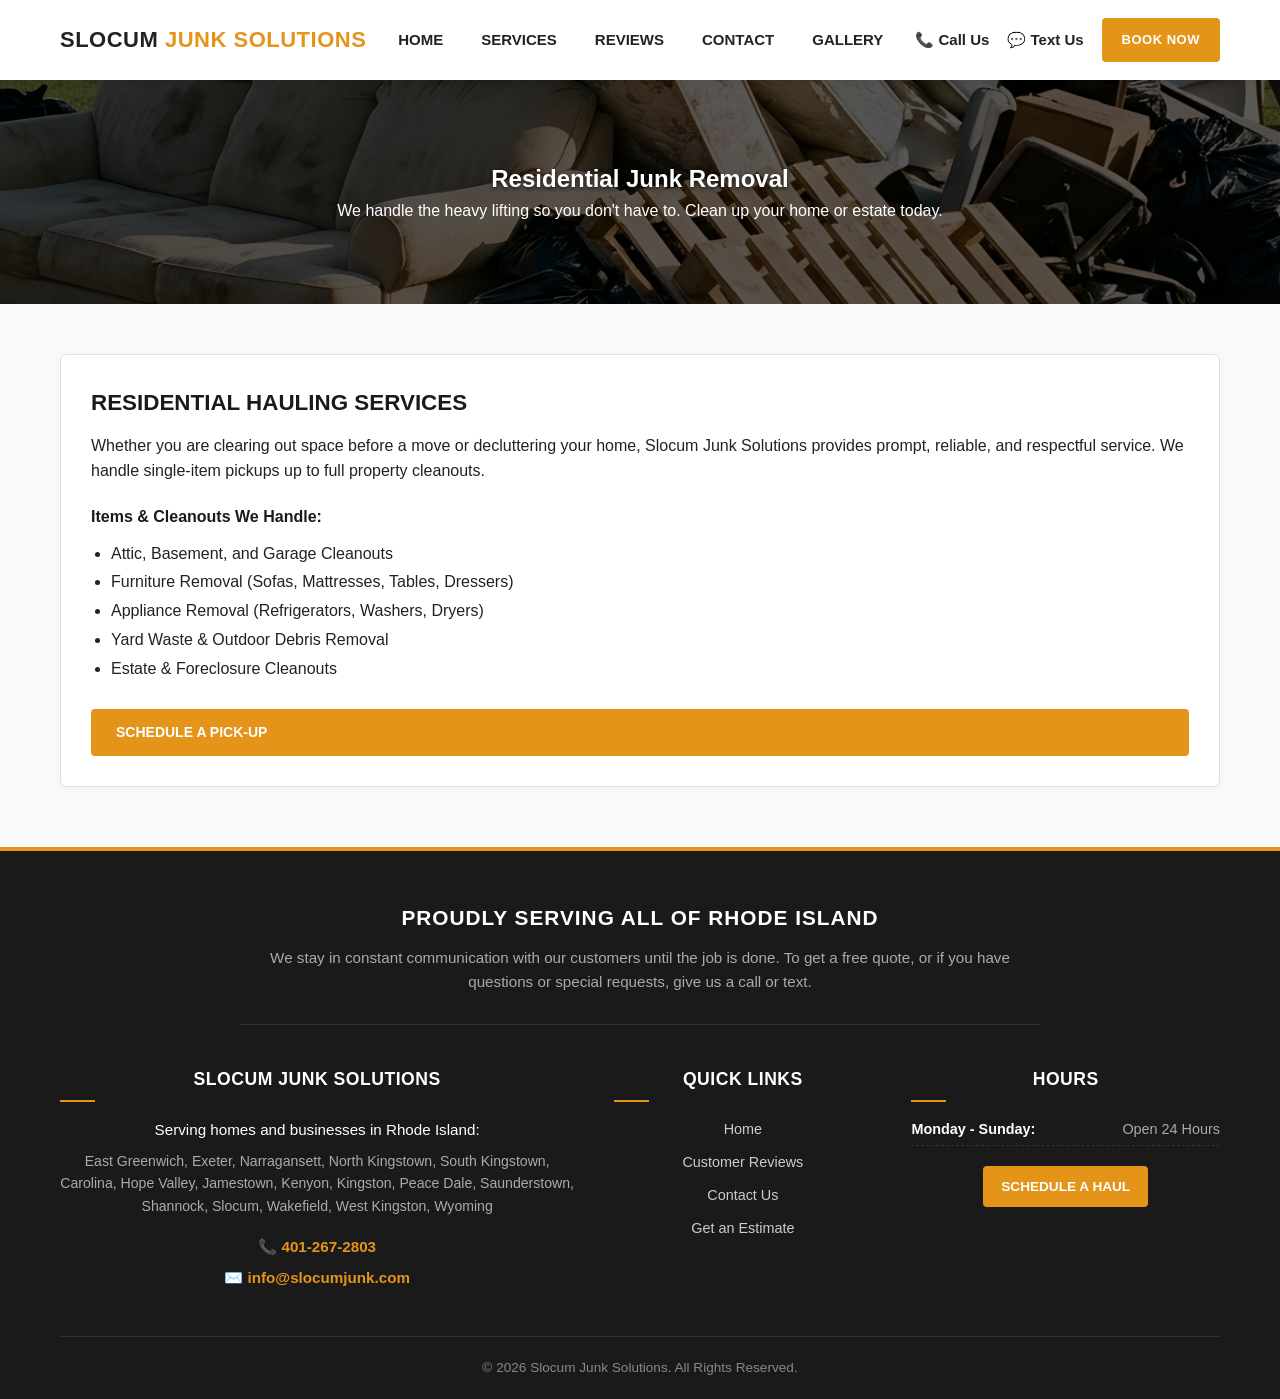
<file: residential.html>
<!DOCTYPE html>
<html lang="en">
<head>
  <!-- Google tag (gtag.js) -->
  <script async src="https://www.googletagmanager.com/gtag/js?id=G-FVN3PSYCXV"></script>
  <script>
    window.dataLayer = window.dataLayer || [];
    function gtag(){dataLayer.push(arguments);}
    gtag('js', new Date());

    gtag('config', 'G-FVN3PSYCXV');
  </script>
  <meta charset="UTF-8">
  <meta name="viewport" content="width=device-width, initial-scale=1.0">
  <title>Residential Junk Removal | Slocum Junk Solutions RI</title>
  <meta name="description" content="Full-service residential junk removal in Rhode Island. Attic, basement, garage cleanouts, furniture & appliance removal. Call 401-267-2803.">
  <link rel="canonical" href="https://slocumjunk.com/residential.html">
  
  <!-- External CSS Stylesheet -->
  <link rel="stylesheet" href="css/styles.css">
  <link rel="icon" type="image/png" href="images/logo.png">
</head>
<body>

  <header class="site-header">
    <div class="nav-container">
      <div class="logo">
        <a href="index.html">Slocum <span>Junk Solutions</span></a>
      </div>

      <nav>
        <ul class="nav-menu">
         <li class="nav-item"><a href="index.html" class="nav-link">Home</a></li>
         <li class="nav-item"><a href="services.html" class="nav-link">Services</a></li>
         <li class="nav-item"><a href="reviews.html" class="nav-link">Reviews</a></li>
         <li class="nav-item"><a href="contact.html" class="nav-link">Contact</a></li>
          <li class="nav-item"><a href="gallery.html" class="nav-link">Gallery</a></li>
        </ul>
      </nav>

      <div class="header-actions">
        <a href="tel:4012672803" class="phone-link">📞 Call Us</a>
        <a href="sms:4012672803?body=Hi%20Slocum%20Junk%20Solutions%2C%20I%20need%20a%20quote!" class="phone-link">💬 Text Us</a>
        <a href="contact.html" class="btn-book">Book Now</a>
      </div>
    </div>
  </header>

  <section class="hero-res">
    <h1>Residential Junk Removal</h1>
    <p>We handle the heavy lifting so you don't have to. Clean up your home or estate today.</p>
  </section>

  <main class="container">
    <div class="card">
      <h3>Residential Hauling Services</h3>
      <p>Whether you are clearing out space before a move or decluttering your home, Slocum Junk Solutions provides prompt, reliable, and respectful service. We handle single-item pickups up to full property cleanouts.</p>
      
      <h4 style="margin: 20px 0 10px 0; color: var(--brand-dark);">Items & Cleanouts We Handle:</h4>
      <ul style="margin-left: 20px; color: var(--text-muted); line-height: 1.8;">
        <li>Attic, Basement, and Garage Cleanouts</li>
        <li>Furniture Removal (Sofas, Mattresses, Tables, Dressers)</li>
        <li>Appliance Removal (Refrigerators, Washers, Dryers)</li>
        <li>Yard Waste & Outdoor Debris Removal</li>
        <li>Estate & Foreclosure Cleanouts</li>
      </ul>
      <br>
      <a href="contact.html" class="btn">Schedule a Pick-Up</a>
    </div>
  </main>

  <footer class="site-footer">
    <div class="footer-container">
      <div class="footer-hero-text">
        <h2>PROUDLY SERVING ALL OF RHODE ISLAND</h2>
        <p>We stay in constant communication with our customers until the job is done. To get a free quote, or if you have questions or special requests, give us a call or text.</p>
      </div>

      <div class="footer-grid">
        <div class="footer-col footer-about">
          <h3>SLOCUM JUNK SOLUTIONS</h3>
          <p class="service-lead">Serving homes and businesses in Rhode Island:</p>
          <p class="towns-list">East Greenwich, Exeter, Narragansett, North Kingstown, South Kingstown, Carolina, Hope Valley, Jamestown, Kenyon, Kingston, Peace Dale, Saunderstown, Shannock, Slocum, Wakefield, West Kingston, Wyoming</p>
          <div class="footer-contact-info">
            <p>📞 <a href="tel:4012672803">401-267-2803</a></p>
            <p>✉️ <a href="mailto:info@slocumjunk.com">info@slocumjunk.com</a></p>
          </div>
        </div>

        <div class="footer-col">
          <h4>Quick Links</h4>
          <ul class="footer-links">
            <li><a href="index.html">Home</a></li>
            <li><a href="reviews.html">Customer Reviews</a></li>
            <li><a href="contact.html">Contact Us</a></li>
            <li><a href="contact.html">Get an Estimate</a></li>
          </ul>
        </div>

        <div class="footer-col">
          <h4>HOURS</h4>
          <ul class="footer-hours-list">
            <li><span>Monday - Sunday:</span> Open 24 Hours</li>
          </ul>
          <a href="contact.html" class="btn-footer-cta">Schedule a Haul</a>
        </div>
      </div>

      <div class="footer-bottom">
        <p>&copy; 2026 Slocum Junk Solutions. All Rights Reserved.</p>
      </div>
    </div>
  </footer>
</body>
</html>
</file>
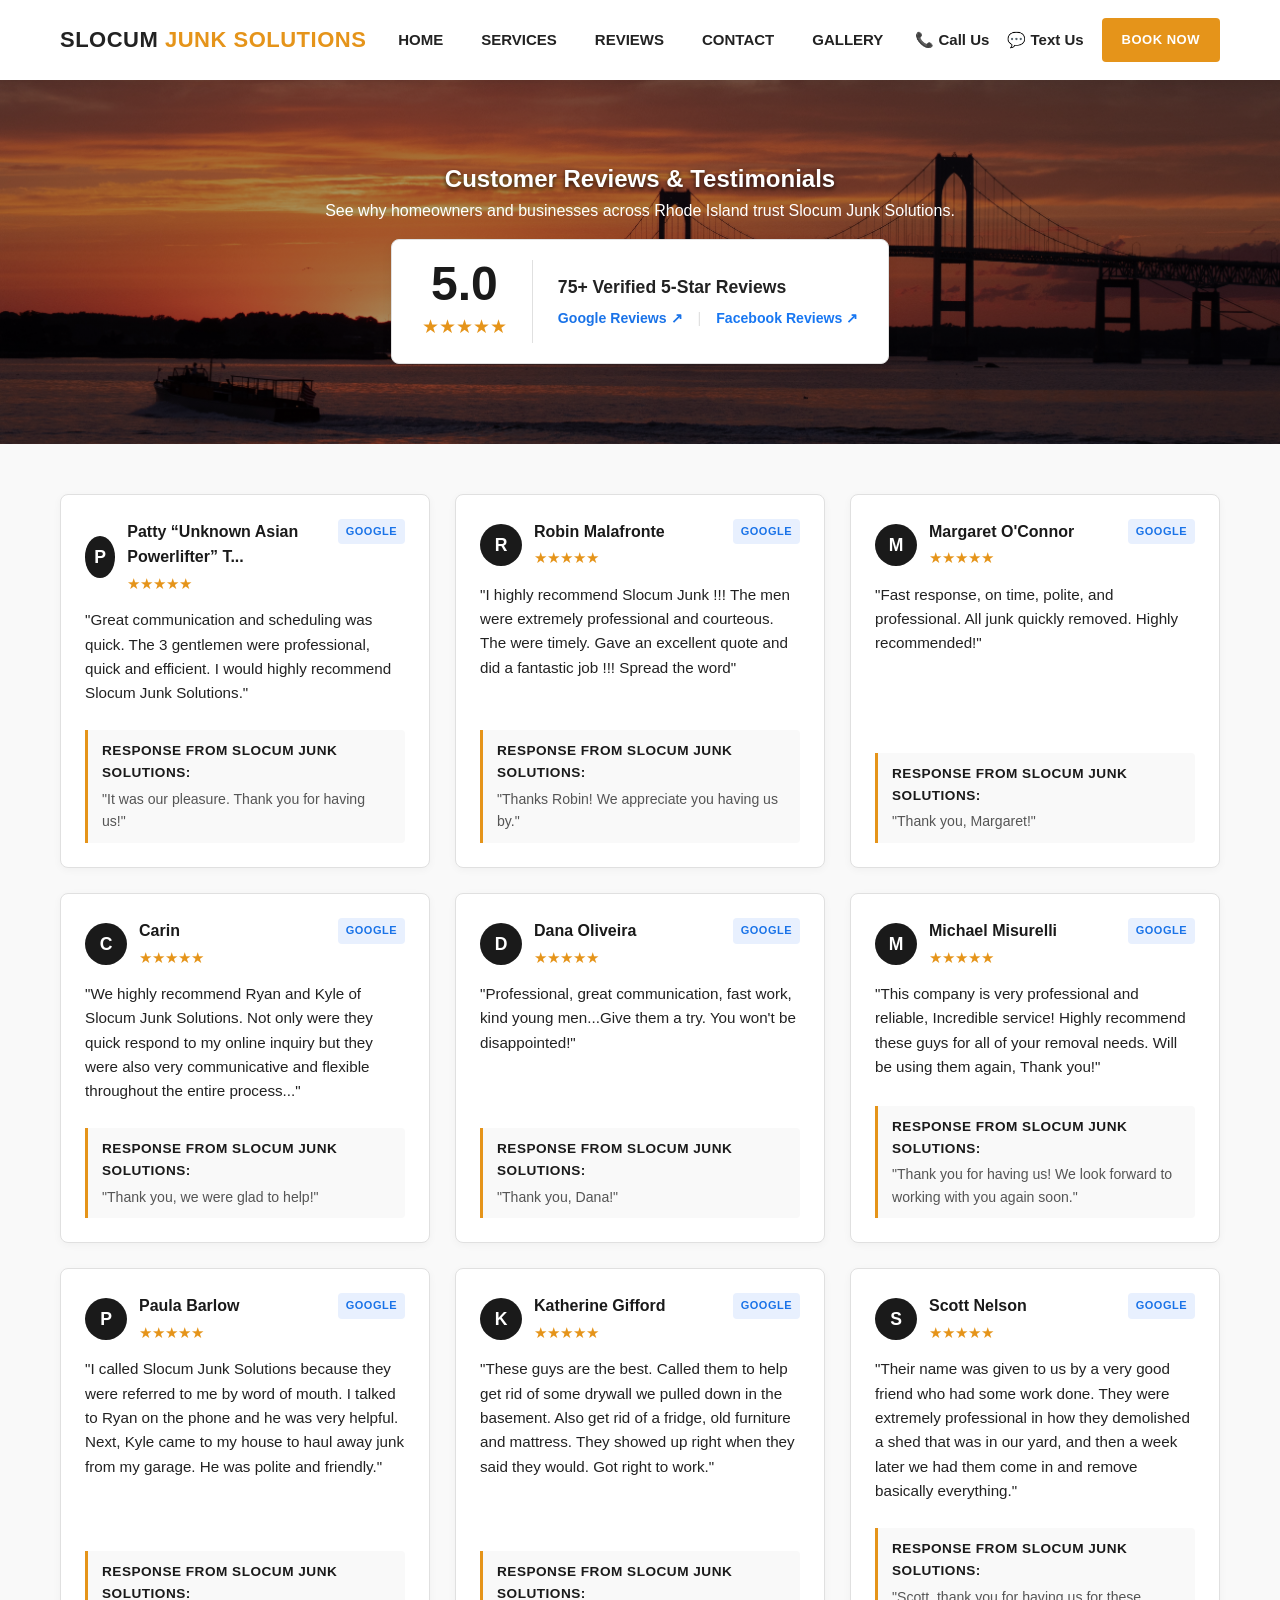
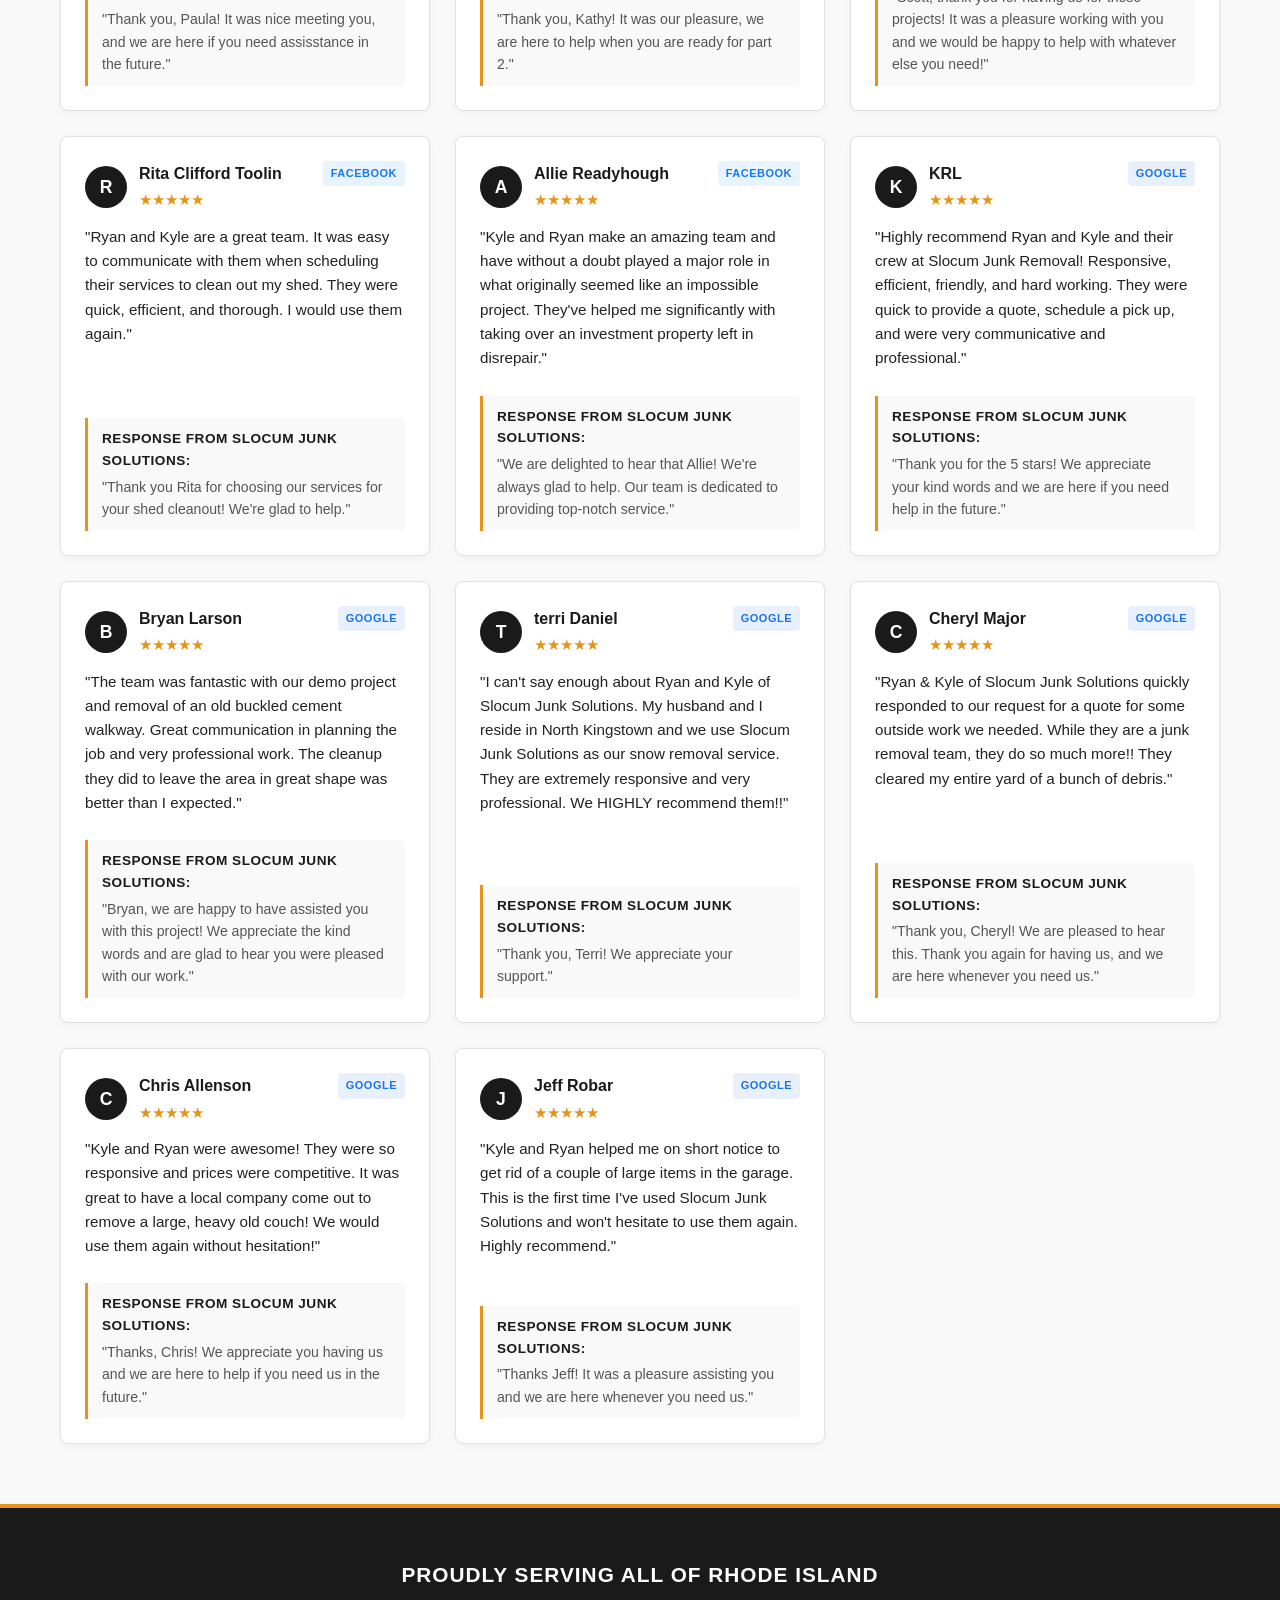
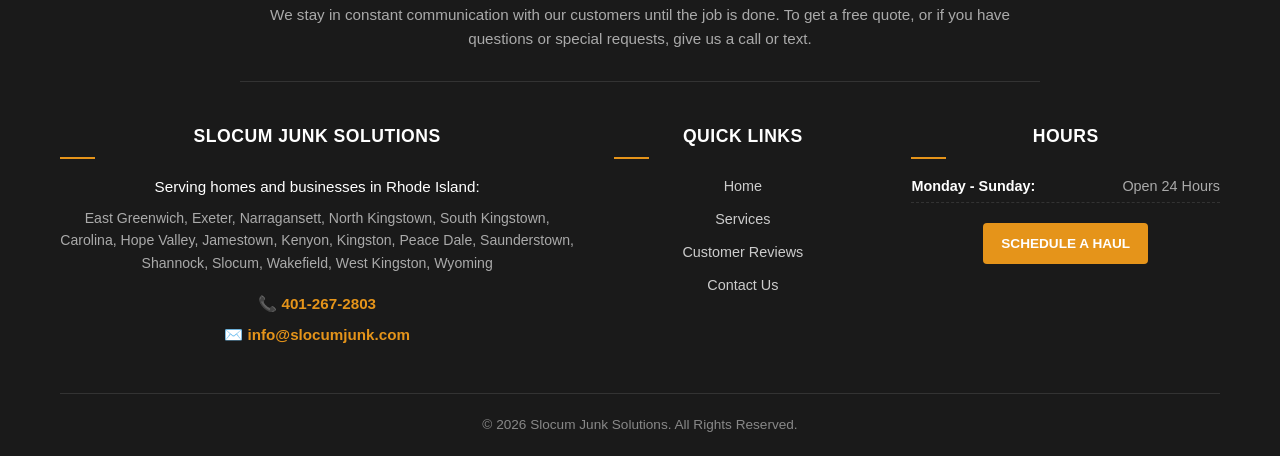
<file: reviews.html>
<!DOCTYPE html>
<html lang="en">
<head>
  <!-- Google tag (gtag.js) -->
  <script async src="https://www.googletagmanager.com/gtag/js?id=G-FVN3PSYCXV"></script>
  <script>
    window.dataLayer = window.dataLayer || [];
    function gtag(){dataLayer.push(arguments);}
    gtag('js', new Date());

    gtag('config', 'G-FVN3PSYCXV');
  </script>
    
  <meta charset="UTF-8">
  <meta name="viewport" content="width=device-width, initial-scale=1.0">
  <title>Customer Reviews & Testimonials | Slocum Junk Solutions RI</title>
  <meta name="description" content="Read 75+ verified 5-star Google and Facebook reviews for Slocum Junk Solutions. Trusted residential & commercial junk removal in North Kingstown and Rhode Island.">
  <link rel="canonical" href="https://slocumjunk.com/reviews.html">

  <!-- External CSS Stylesheet -->
  <link rel="stylesheet" href="./css/styles.css">
  <link rel="icon" type="image/png" href="images/logo.png">

  <!-- Review Schema for Google Star Snippets -->
  <script type="application/ld+json">
  {
    "@context": "https://schema.org",
    "@type": "JunkRemovalService",
    "name": "Slocum Junk Solutions",
    "url": "https://slocumjunk.com",
    "telephone": "+1-401-267-2803",
    "address": {
      "@type": "PostalAddress",
      "addressLocality": "North Kingstown",
      "addressRegion": "RI",
      "postalCode": "02852",
      "addressCountry": "US"
    },
    "aggregateRating": {
      "@type": "AggregateRating",
      "ratingValue": "5.0",
      "reviewCount": "75"
    }
  }
  </script>
</head>
<body>

  <header class="site-header">
    <div class="nav-container">
      <div class="logo">
        <a href="index.html">Slocum <span>Junk Solutions</span></a>
      </div>

      <nav>
        <ul class="nav-menu">
          <li class="nav-item"><a href="index.html" class="nav-link">Home</a></li>
          <li class="nav-item"><a href="services.html" class="nav-link">Services</a></li>
          <li class="nav-item"><a href="reviews.html" class="nav-link">Reviews</a></li>
          <li class="nav-item"><a href="contact.html" class="nav-link">Contact</a></li>
          <li class="nav-item"><a href="gallery.html" class="nav-link">Gallery</a></li>
        </ul>
      </nav>

      <div class="header-actions">
        <a href="tel:4012672803" class="phone-link">📞 Call Us</a>
        <a href="sms:4012672803?body=Hi%20Slocum%20Junk%20Solutions%2C%20I%20need%20a%20quote!" class="phone-link">💬 Text Us</a>
        <a href="contact.html" class="btn-book">Book Now</a>
      </div>
    </div>
  </header>

  <!-- Hero Section -->
  <section class="hero-reviews" style="display: flex; flex-direction: column; align-items: center;">
    <h1>Customer Reviews & Testimonials</h1>
    <p>See why homeowners and businesses across Rhode Island trust Slocum Junk Solutions.</p>
    
    <div class="rating-summary-card">
      <div class="score-display">
        <div class="score-number">5.0</div>
        <div class="stars-large">★★★★★</div>
      </div>
      <div class="summary-text" style="text-align: left;">
        <p>75+ Verified 5-Star Reviews</p>
        <div style="display: flex; gap: 15px; margin-top: 6px; flex-wrap: wrap;">
          <a href="https://www.google.com/maps/place/Slocum+Junk+Solutions/@41.5647076,-71.6192003,368055m/data=!3m1!1e3!4m18!1m9!3m8!1s0xae121eeaafd8f44f:0x840a6c0c2c0f3890!2sSlocum+Junk+Solutions!8m2!3d41.5573165!4d-71.4979145!9m1!1b1!16s%2Fg%2F11sv_wj11n!3m7!1s0xae121eeaafd8f44f:0x840a6c0c2c0f3890!8m2!3d41.5573165!4d-71.4979145!9m1!1b1!16s%2Fg%2F11sv_wj11n?entry=ttu" 
             target="_blank" rel="noopener" style="color: #1a73e8; text-decoration: none; font-weight: bold; font-size: 0.88rem;">
            Google Reviews ↗
          </a>
          <span style="color: var(--border-color);">|</span>
          <a href="https://www.facebook.com/slocumjunk/reviews/" 
             target="_blank" rel="noopener" style="color: #1877f2; text-decoration: none; font-weight: bold; font-size: 0.88rem;">
            Facebook Reviews ↗
          </a>
        </div>
      </div>
    </div>
  </section>

  <!-- DYNAMIC REVIEWS CONTAINER -->
  <div class="container">
    <main class="reviews-masonry" id="reviews-container">

    <article class="review-card-text">
      <div>
        <div class="review-header">
          <div class="author-info">
            <div class="avatar">P</div>
            <div class="author-details">
              <h3>Patty “Unknown Asian Powerlifter” T...</h3>
              <div class="review-stars">★★★★★</div>
            </div>
          </div>
          <span class="source-badge google">Google</span>
        </div>
        <p class="review-body">
          "Great communication and scheduling was quick. The 3 gentlemen were professional, quick and efficient. I would highly recommend Slocum Junk Solutions."
        </p>
      </div>
      
      <div class="owner-response">
        <strong>Response from Slocum Junk Solutions:</strong>
        "It was our pleasure. Thank you for having us!"
      </div>
  
    </article>
  

    <article class="review-card-text">
      <div>
        <div class="review-header">
          <div class="author-info">
            <div class="avatar">R</div>
            <div class="author-details">
              <h3>Robin Malafronte</h3>
              <div class="review-stars">★★★★★</div>
            </div>
          </div>
          <span class="source-badge google">Google</span>
        </div>
        <p class="review-body">
          "I highly recommend Slocum Junk !!! The men were extremely professional and courteous. The were timely. Gave an excellent quote and did a fantastic job !!! Spread the word"
        </p>
      </div>
      
      <div class="owner-response">
        <strong>Response from Slocum Junk Solutions:</strong>
        "Thanks Robin! We appreciate you having us by."
      </div>
  
    </article>
  

    <article class="review-card-text">
      <div>
        <div class="review-header">
          <div class="author-info">
            <div class="avatar">M</div>
            <div class="author-details">
              <h3>Margaret O'Connor</h3>
              <div class="review-stars">★★★★★</div>
            </div>
          </div>
          <span class="source-badge google">Google</span>
        </div>
        <p class="review-body">
          "Fast response, on time, polite, and professional. All junk quickly removed. Highly recommended!"
        </p>
      </div>
      
      <div class="owner-response">
        <strong>Response from Slocum Junk Solutions:</strong>
        "Thank you, Margaret!"
      </div>
  
    </article>
  

    <article class="review-card-text">
      <div>
        <div class="review-header">
          <div class="author-info">
            <div class="avatar">C</div>
            <div class="author-details">
              <h3>Carin</h3>
              <div class="review-stars">★★★★★</div>
            </div>
          </div>
          <span class="source-badge google">Google</span>
        </div>
        <p class="review-body">
          "We highly recommend Ryan and Kyle of Slocum Junk Solutions. Not only were they quick respond to my online inquiry but they were also very communicative and flexible throughout the entire process..."
        </p>
      </div>
      
      <div class="owner-response">
        <strong>Response from Slocum Junk Solutions:</strong>
        "Thank you, we were glad to help!"
      </div>
  
    </article>
  

    <article class="review-card-text">
      <div>
        <div class="review-header">
          <div class="author-info">
            <div class="avatar">D</div>
            <div class="author-details">
              <h3>Dana Oliveira</h3>
              <div class="review-stars">★★★★★</div>
            </div>
          </div>
          <span class="source-badge google">Google</span>
        </div>
        <p class="review-body">
          "Professional, great communication, fast work, kind young men...Give them a try. You won't be disappointed!"
        </p>
      </div>
      
      <div class="owner-response">
        <strong>Response from Slocum Junk Solutions:</strong>
        "Thank you, Dana!"
      </div>
  
    </article>
  

    <article class="review-card-text">
      <div>
        <div class="review-header">
          <div class="author-info">
            <div class="avatar">M</div>
            <div class="author-details">
              <h3>Michael Misurelli</h3>
              <div class="review-stars">★★★★★</div>
            </div>
          </div>
          <span class="source-badge google">Google</span>
        </div>
        <p class="review-body">
          "This company is very professional and reliable, Incredible service! Highly recommend these guys for all of your removal needs. Will be using them again, Thank you!"
        </p>
      </div>
      
      <div class="owner-response">
        <strong>Response from Slocum Junk Solutions:</strong>
        "Thank you for having us! We look forward to working with you again soon."
      </div>
  
    </article>
  

    <article class="review-card-text">
      <div>
        <div class="review-header">
          <div class="author-info">
            <div class="avatar">P</div>
            <div class="author-details">
              <h3>Paula Barlow</h3>
              <div class="review-stars">★★★★★</div>
            </div>
          </div>
          <span class="source-badge google">Google</span>
        </div>
        <p class="review-body">
          "I called Slocum Junk Solutions because they were referred to me by word of mouth. I talked to Ryan on the phone and he was very helpful. Next, Kyle came to my house to haul away junk from my garage. He was polite and friendly."
        </p>
      </div>
      
      <div class="owner-response">
        <strong>Response from Slocum Junk Solutions:</strong>
        "Thank you, Paula! It was nice meeting you, and we are here if you need assisstance in the future."
      </div>
  
    </article>
  

    <article class="review-card-text">
      <div>
        <div class="review-header">
          <div class="author-info">
            <div class="avatar">K</div>
            <div class="author-details">
              <h3>Katherine Gifford</h3>
              <div class="review-stars">★★★★★</div>
            </div>
          </div>
          <span class="source-badge google">Google</span>
        </div>
        <p class="review-body">
          "These guys are the best. Called them to help get rid of some drywall we pulled down in the basement. Also get rid of a fridge, old furniture and mattress. They showed up right when they said they would. Got right to work."
        </p>
      </div>
      
      <div class="owner-response">
        <strong>Response from Slocum Junk Solutions:</strong>
        "Thank you, Kathy! It was our pleasure, we are here to help when you are ready for part 2."
      </div>
  
    </article>
  

    <article class="review-card-text">
      <div>
        <div class="review-header">
          <div class="author-info">
            <div class="avatar">S</div>
            <div class="author-details">
              <h3>Scott Nelson</h3>
              <div class="review-stars">★★★★★</div>
            </div>
          </div>
          <span class="source-badge google">Google</span>
        </div>
        <p class="review-body">
          "Their name was given to us by a very good friend who had some work done. They were extremely professional in how they demolished a shed that was in our yard, and then a week later we had them come in and remove basically everything."
        </p>
      </div>
      
      <div class="owner-response">
        <strong>Response from Slocum Junk Solutions:</strong>
        "Scott, thank you for having us for these projects! It was a pleasure working with you and we would be happy to help with whatever else you need!"
      </div>
  
    </article>
  

    <article class="review-card-text">
      <div>
        <div class="review-header">
          <div class="author-info">
            <div class="avatar">R</div>
            <div class="author-details">
              <h3>Rita Clifford Toolin</h3>
              <div class="review-stars">★★★★★</div>
            </div>
          </div>
          <span class="source-badge facebook">Facebook</span>
        </div>
        <p class="review-body">
          "Ryan and Kyle are a great team. It was easy to communicate with them when scheduling their services to clean out my shed. They were quick, efficient, and thorough. I would use them again."
        </p>
      </div>
      
      <div class="owner-response">
        <strong>Response from Slocum Junk Solutions:</strong>
        "Thank you Rita for choosing our services for your shed cleanout! We're glad to help."
      </div>
  
    </article>
  

    <article class="review-card-text">
      <div>
        <div class="review-header">
          <div class="author-info">
            <div class="avatar">A</div>
            <div class="author-details">
              <h3>Allie Readyhough</h3>
              <div class="review-stars">★★★★★</div>
            </div>
          </div>
          <span class="source-badge facebook">Facebook</span>
        </div>
        <p class="review-body">
          "Kyle and Ryan make an amazing team and have without a doubt played a major role in what originally seemed like an impossible project. They've helped me significantly with taking over an investment property left in disrepair."
        </p>
      </div>
      
      <div class="owner-response">
        <strong>Response from Slocum Junk Solutions:</strong>
        "We are delighted to hear that Allie! We're always glad to help. Our team is dedicated to providing top-notch service."
      </div>
  
    </article>
  

    <article class="review-card-text">
      <div>
        <div class="review-header">
          <div class="author-info">
            <div class="avatar">K</div>
            <div class="author-details">
              <h3>KRL</h3>
              <div class="review-stars">★★★★★</div>
            </div>
          </div>
          <span class="source-badge google">Google</span>
        </div>
        <p class="review-body">
          "Highly recommend Ryan and Kyle and their crew at Slocum Junk Removal! Responsive, efficient, friendly, and hard working. They were quick to provide a quote, schedule a pick up, and were very communicative and professional."
        </p>
      </div>
      
      <div class="owner-response">
        <strong>Response from Slocum Junk Solutions:</strong>
        "Thank you for the 5 stars! We appreciate your kind words and we are here if you need help in the future."
      </div>
  
    </article>
  

    <article class="review-card-text">
      <div>
        <div class="review-header">
          <div class="author-info">
            <div class="avatar">B</div>
            <div class="author-details">
              <h3>Bryan Larson</h3>
              <div class="review-stars">★★★★★</div>
            </div>
          </div>
          <span class="source-badge google">Google</span>
        </div>
        <p class="review-body">
          "The team was fantastic with our demo project and removal of an old buckled cement walkway. Great communication in planning the job and very professional work. The cleanup they did to leave the area in great shape was better than I expected."
        </p>
      </div>
      
      <div class="owner-response">
        <strong>Response from Slocum Junk Solutions:</strong>
        "Bryan, we are happy to have assisted you with this project! We appreciate the kind words and are glad to hear you were pleased with our work."
      </div>
  
    </article>
  

    <article class="review-card-text">
      <div>
        <div class="review-header">
          <div class="author-info">
            <div class="avatar">T</div>
            <div class="author-details">
              <h3>terri Daniel</h3>
              <div class="review-stars">★★★★★</div>
            </div>
          </div>
          <span class="source-badge google">Google</span>
        </div>
        <p class="review-body">
          "I can't say enough about Ryan and Kyle of Slocum Junk Solutions. My husband and I reside in North Kingstown and we use Slocum Junk Solutions as our snow removal service. They are extremely responsive and very professional. We HIGHLY recommend them!!"
        </p>
      </div>
      
      <div class="owner-response">
        <strong>Response from Slocum Junk Solutions:</strong>
        "Thank you, Terri! We appreciate your support."
      </div>
  
    </article>
  

    <article class="review-card-text">
      <div>
        <div class="review-header">
          <div class="author-info">
            <div class="avatar">C</div>
            <div class="author-details">
              <h3>Cheryl Major</h3>
              <div class="review-stars">★★★★★</div>
            </div>
          </div>
          <span class="source-badge google">Google</span>
        </div>
        <p class="review-body">
          "Ryan & Kyle of Slocum Junk Solutions quickly responded to our request for a quote for some outside work we needed. While they are a junk removal team, they do so much more!! They cleared my entire yard of a bunch of debris."
        </p>
      </div>
      
      <div class="owner-response">
        <strong>Response from Slocum Junk Solutions:</strong>
        "Thank you, Cheryl! We are pleased to hear this. Thank you again for having us, and we are here whenever you need us."
      </div>
  
    </article>
  

    <article class="review-card-text">
      <div>
        <div class="review-header">
          <div class="author-info">
            <div class="avatar">C</div>
            <div class="author-details">
              <h3>Chris Allenson</h3>
              <div class="review-stars">★★★★★</div>
            </div>
          </div>
          <span class="source-badge google">Google</span>
        </div>
        <p class="review-body">
          "Kyle and Ryan were awesome! They were so responsive and prices were competitive. It was great to have a local company come out to remove a large, heavy old couch! We would use them again without hesitation!"
        </p>
      </div>
      
      <div class="owner-response">
        <strong>Response from Slocum Junk Solutions:</strong>
        "Thanks, Chris! We appreciate you having us and we are here to help if you need us in the future."
      </div>
  
    </article>
  

    <article class="review-card-text">
      <div>
        <div class="review-header">
          <div class="author-info">
            <div class="avatar">J</div>
            <div class="author-details">
              <h3>Jeff Robar</h3>
              <div class="review-stars">★★★★★</div>
            </div>
          </div>
          <span class="source-badge google">Google</span>
        </div>
        <p class="review-body">
          "Kyle and Ryan helped me on short notice to get rid of a couple of large items in the garage. This is the first time I've used Slocum Junk Solutions and won't hesitate to use them again. Highly recommend."
        </p>
      </div>
      
      <div class="owner-response">
        <strong>Response from Slocum Junk Solutions:</strong>
        "Thanks Jeff! It was a pleasure assisting you and we are here whenever you need us."
      </div>
  
    </article>
  
</main>
  </div>

  <footer class="site-footer">
    <div class="footer-container">
      <div class="footer-hero-text">
        <h2>PROUDLY SERVING ALL OF RHODE ISLAND</h2>
        <p>We stay in constant communication with our customers until the job is done. To get a free quote, or if you have questions or special requests, give us a call or text.</p>
      </div>

      <div class="footer-grid">
        <div class="footer-col footer-about">
          <h3>SLOCUM JUNK SOLUTIONS</h3>
          <p class="service-lead">Serving homes and businesses in Rhode Island:</p>
          <p class="towns-list">
            East Greenwich, Exeter, Narragansett, North Kingstown, South Kingstown, Carolina, Hope Valley, Jamestown, Kenyon, Kingston, Peace Dale, Saunderstown, Shannock, Slocum, Wakefield, West Kingston, Wyoming
          </p>
          <div class="footer-contact-info">
            <p>📞 <a href="tel:4012672803">401-267-2803</a></p>
            <p>✉️ <a href="mailto:info@slocumjunk.com">info@slocumjunk.com</a></p>
          </div>
        </div>

        <div class="footer-col">
          <h4>Quick Links</h4>
          <ul class="footer-links">
            <li><a href="index.html">Home</a></li>
            <li><a href="services.html">Services</a></li>
            <li><a href="reviews.html">Customer Reviews</a></li>
            <li><a href="contact.html">Contact Us</a></li>
          </ul>
        </div>

        <div class="footer-col">
          <h4>HOURS</h4>
          <ul class="footer-hours-list">
            <li><span>Monday - Sunday:</span> Open 24 Hours</li>
          </ul>
          <a href="contact.html" class="btn-footer-cta">Schedule a Haul</a>
        </div>
      </div>

      <div class="footer-bottom">
        <p>&copy; 2026 Slocum Junk Solutions. All Rights Reserved.</p>
      </div>
    </div>
  </footer>

  <!-- External JavaScript File -->
  <script src="js/script.js"></script>
</body>
</html>
</file>
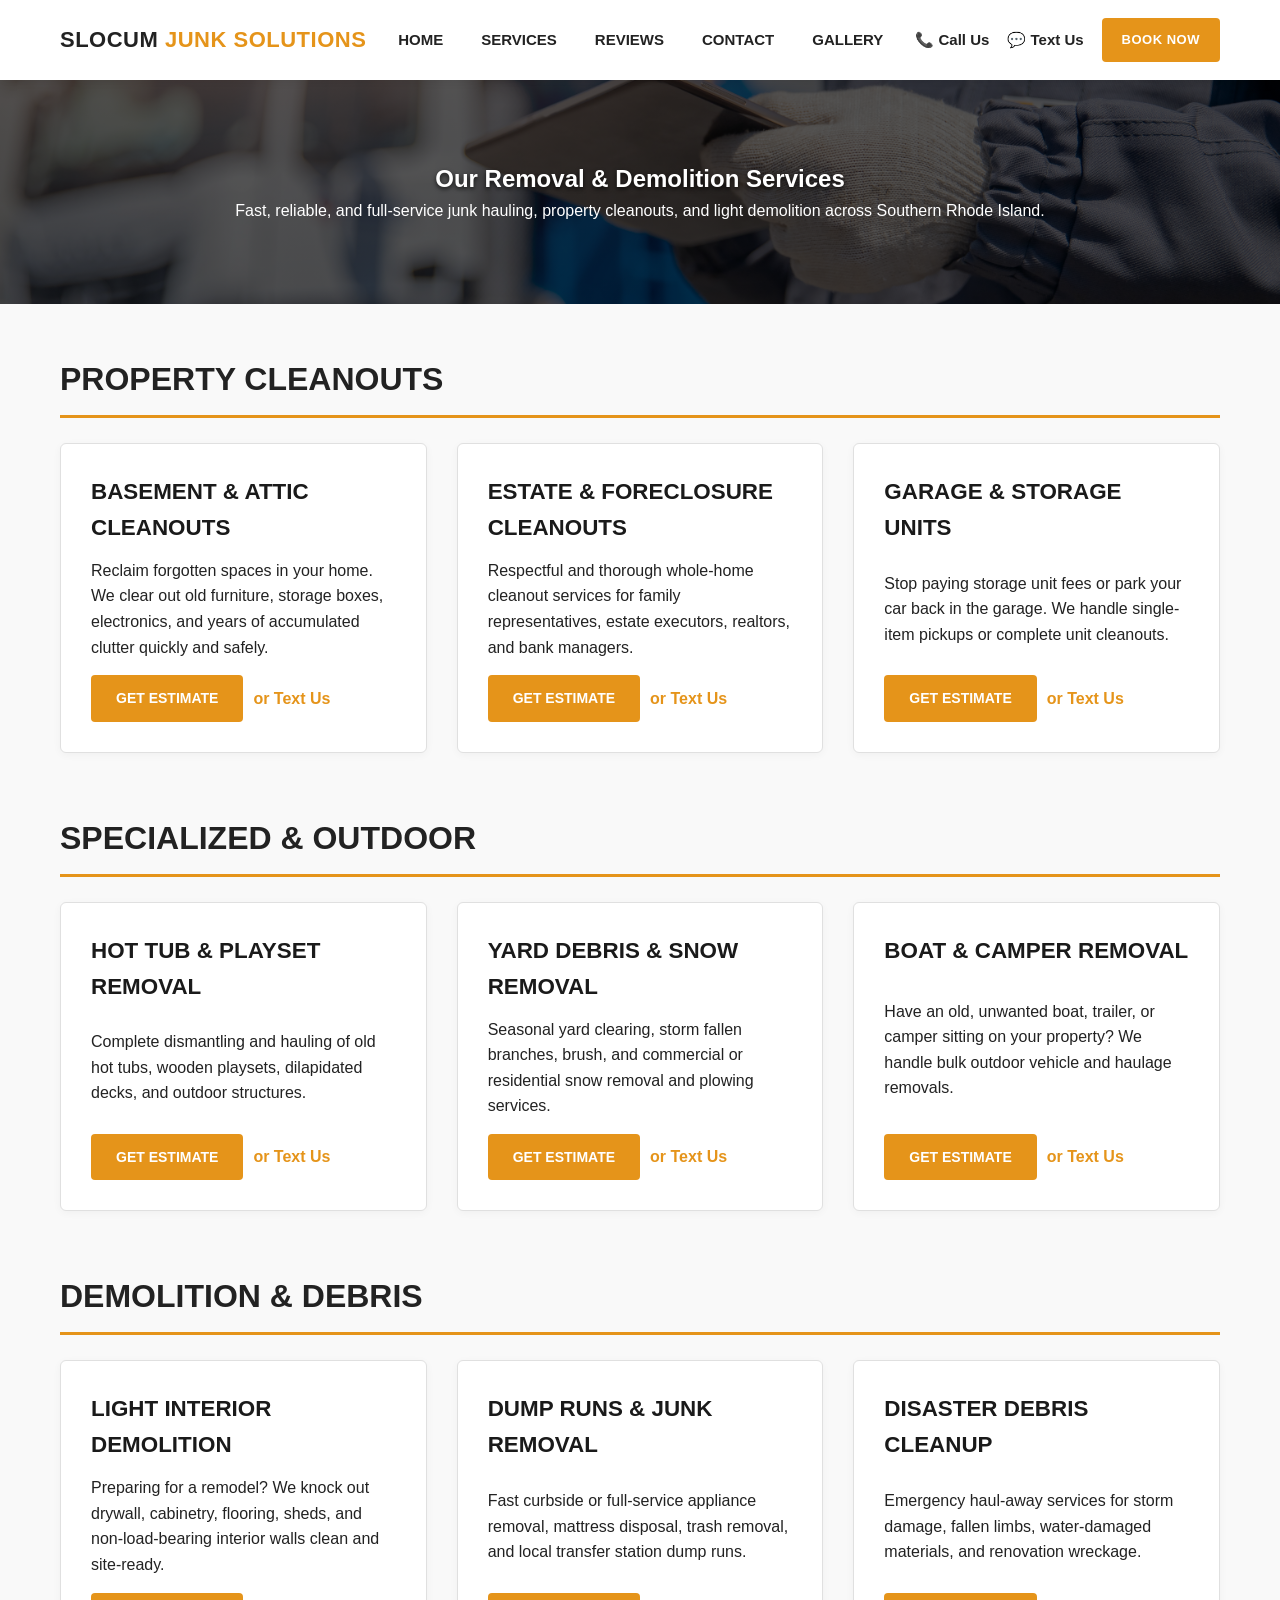
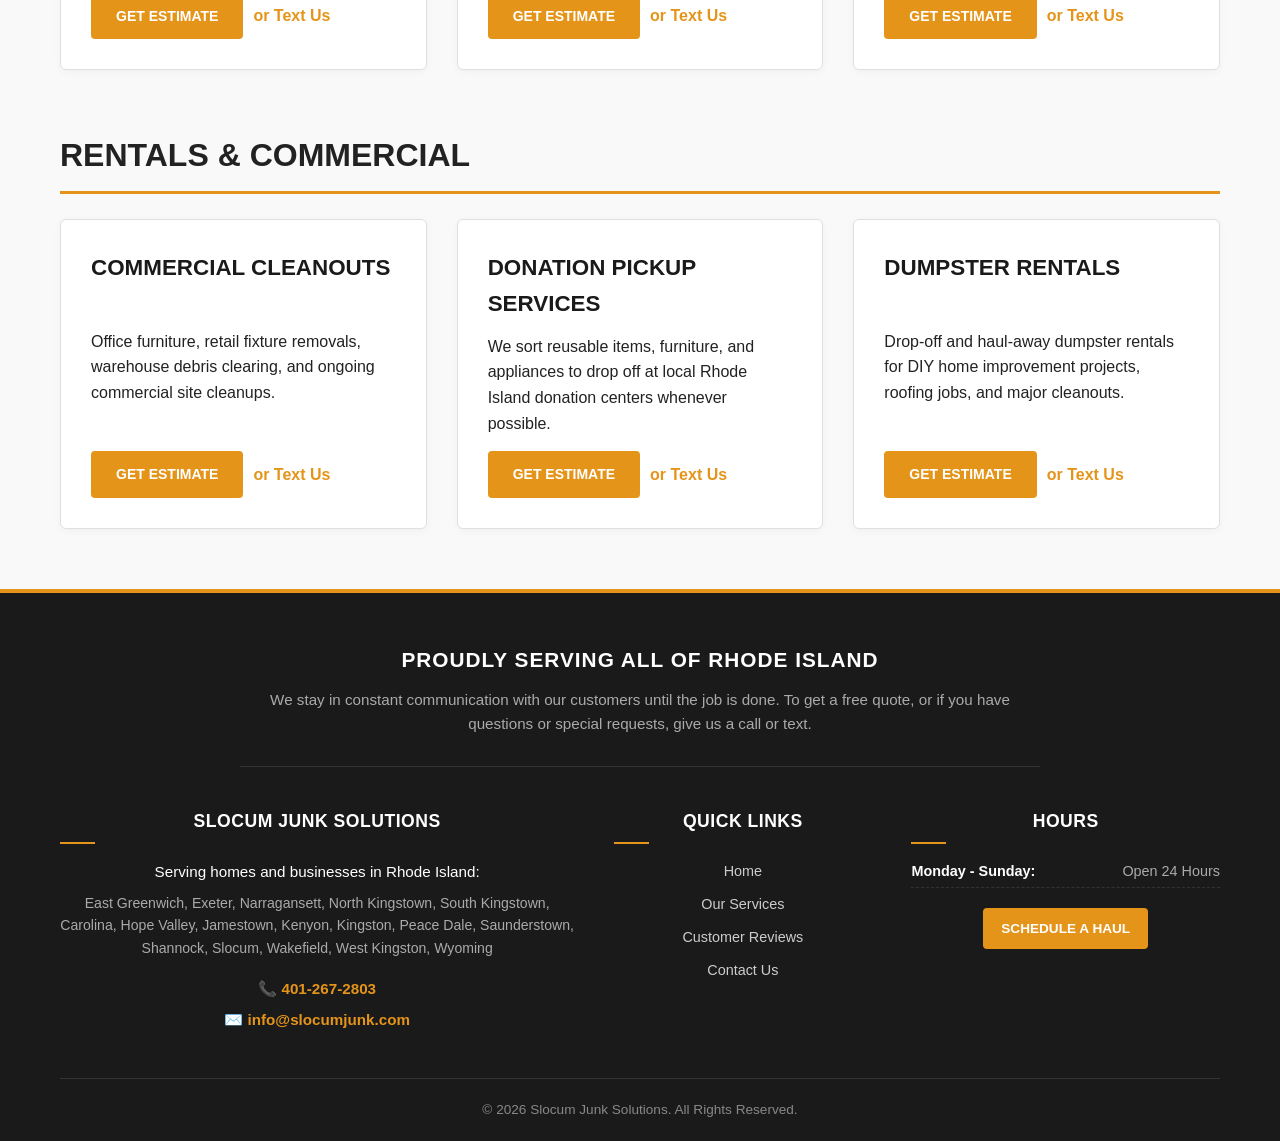
<file: services.html>
<!DOCTYPE html>
<html lang="en">
<head>
  <!-- Google tag (gtag.js) -->
  <script async src="https://www.googletagmanager.com/gtag/js?id=G-FVN3PSYCXV"></script>
  <script>
    window.dataLayer = window.dataLayer || [];
    function gtag(){dataLayer.push(arguments);}
    gtag('js', new Date());

    gtag('config', 'G-FVN3PSYCXV');
  </script>
  <meta charset="UTF-8">
  <meta name="viewport" content="width=device-width, initial-scale=1.0">
  <title>Junk Removal & Demolition Services | Slocum Junk Solutions</title>
  <meta name="description" content="Professional junk removal, property cleanouts, and light demolition services in North Kingstown and across Rhode Island. Call 401-267-2803.">
  <link rel="canonical" href="https://slocumjunk.com/services.html">
  
  <!-- External CSS Stylesheet -->
  <link rel="stylesheet" href="./css/styles.css">
  <link rel="icon" type="image/png" href="images/logo.png">
  
</head>
<body>

  <header class="site-header">
    <div class="nav-container">
      <div class="logo">
        <a href="index.html">SLOCUM <span>JUNK SOLUTIONS</span></a>
      </div>

      <nav>
        <ul class="nav-menu">
         <li class="nav-item"><a href="index.html" class="nav-link">Home</a></li>
         <li class="nav-item"><a href="services.html" class="nav-link">Services</a></li>
         <li class="nav-item"><a href="reviews.html" class="nav-link">Reviews</a></li>
         <li class="nav-item"><a href="contact.html" class="nav-link">Contact</a></li>
          <li class="nav-item"><a href="gallery.html" class="nav-link">Gallery</a></li>
        </ul>
      </nav>

      <div class="header-actions">
        <a href="tel:4012672803" class="phone-link">📞 Call Us</a>
        <a href="sms:4012672803?body=Hi%20Slocum%20Junk%20Solutions%2C%20I%20need%20a%20quote!" class="phone-link">💬 Text Us</a>
        <a href="contact.html" class="btn-book">Book Now</a>
      </div>
    </div>
  </header>

  <section class="hero-services">
    <h1>Our Removal & Demolition Services</h1>
    <p>Fast, reliable, and full-service junk hauling, property cleanouts, and light demolition across Southern Rhode Island.</p>
  </section>

 <!-- Main Content Grid -->
<main class="container">

 <!-- Category 1: Property Cleanouts -->
  <section id="cleanouts" style="margin-bottom: 60px;">
    <h2 class="section-title" style="text-align: left; border-bottom: 3px solid var(--primary-orange); padding-bottom: 10px; margin-bottom: 25px;">
      Property Cleanouts
    </h2>
    <div class="services-grid">
      <div class="card">
        <h3>Basement & Attic Cleanouts</h3>
        <p>Reclaim forgotten spaces in your home. We clear out old furniture, storage boxes, electronics, and years of accumulated clutter quickly and safely.</p>
        <div style="margin-top: 15px; display: flex; gap: 10px; align-items: center; flex-wrap: wrap;">
          <a href="contact.html?utm_source=website&utm_medium=internal_link&utm_campaign=property_cleanouts&utm_content=basement_attic" class="btn">Get Estimate</a>
          <a href="sms:14012672803" data-utm-source="website" data-utm-medium="internal_link" data-utm-campaign="property_cleanouts" data-utm-content="basement_attic_sms" style="color: var(--primary-orange); font-weight: bold; text-decoration: none;">or Text Us</a>
        </div>
      </div>
      <div class="card">
        <h3>Estate & Foreclosure Cleanouts</h3>
        <p>Respectful and thorough whole-home cleanout services for family representatives, estate executors, realtors, and bank managers.</p>
        <div style="margin-top: 15px; display: flex; gap: 10px; align-items: center; flex-wrap: wrap;">
          <a href="contact.html?utm_source=website&utm_medium=internal_link&utm_campaign=property_cleanouts&utm_content=estate_foreclosure" class="btn">Get Estimate</a>
          <a href="sms:14012672803" data-utm-source="website" data-utm-medium="internal_link" data-utm-campaign="property_cleanouts" data-utm-content="estate_foreclosure_sms" style="color: var(--primary-orange); font-weight: bold; text-decoration: none;">or Text Us</a>
        </div>
      </div>
      <div class="card">
        <h3>Garage & Storage Units</h3>
        <p>Stop paying storage unit fees or park your car back in the garage. We handle single-item pickups or complete unit cleanouts.</p>
        <div style="margin-top: 15px; display: flex; gap: 10px; align-items: center; flex-wrap: wrap;">
          <a href="contact.html?utm_source=website&utm_medium=internal_link&utm_campaign=property_cleanouts&utm_content=garage_storage" class="btn">Get Estimate</a>
          <a href="sms:14012672803" data-utm-source="website" data-utm-medium="internal_link" data-utm-campaign="property_cleanouts" data-utm-content="garage_storage_sms" style="color: var(--primary-orange); font-weight: bold; text-decoration: none;">or Text Us</a>
        </div>
      </div>
    </div>
  </section>

  <!-- Category 2: Specialized & Outdoor -->
  <section id="outdoor" style="margin-bottom: 60px;">
    <h2 class="section-title" style="text-align: left; border-bottom: 3px solid var(--primary-orange); padding-bottom: 10px; margin-bottom: 25px;">
      Specialized & Outdoor
    </h2>
    <div class="services-grid">
      <div class="card">
        <h3>Hot Tub & Playset Removal</h3>
        <p>Complete dismantling and hauling of old hot tubs, wooden playsets, dilapidated decks, and outdoor structures.</p>
        <div style="margin-top: 15px; display: flex; gap: 10px; align-items: center; flex-wrap: wrap;">
          <a href="contact.html?utm_source=website&utm_medium=internal_link&utm_campaign=specialized_outdoor&utm_content=hottub_playset" class="btn">Get Estimate</a>
          <a href="sms:14012672803" data-utm-source="website" data-utm-medium="internal_link" data-utm-campaign="specialized_outdoor" data-utm-content="hottub_playset_sms" style="color: var(--primary-orange); font-weight: bold; text-decoration: none;">or Text Us</a>
        </div>
      </div>
      <div class="card">
        <h3>Yard Debris & Snow Removal</h3>
        <p>Seasonal yard clearing, storm fallen branches, brush, and commercial or residential snow removal and plowing services.</p>
        <div style="margin-top: 15px; display: flex; gap: 10px; align-items: center; flex-wrap: wrap;">
          <a href="contact.html?utm_source=website&utm_medium=internal_link&utm_campaign=specialized_outdoor&utm_content=yard_snow" class="btn">Get Estimate</a>
          <a href="sms:14012672803" data-utm-source="website" data-utm-medium="internal_link" data-utm-campaign="specialized_outdoor" data-utm-content="yard_snow_sms" style="color: var(--primary-orange); font-weight: bold; text-decoration: none;">or Text Us</a>
        </div>
      </div>
      <div class="card">
        <h3>Boat & Camper Removal</h3>
        <p>Have an old, unwanted boat, trailer, or camper sitting on your property? We handle bulk outdoor vehicle and haulage removals.</p>
        <div style="margin-top: 15px; display: flex; gap: 10px; align-items: center; flex-wrap: wrap;">
          <a href="contact.html?utm_source=website&utm_medium=internal_link&utm_campaign=specialized_outdoor&utm_content=boat_camper" class="btn">Get Estimate</a>
          <a href="sms:14012672803" data-utm-source="website" data-utm-medium="internal_link" data-utm-campaign="specialized_outdoor" data-utm-content="boat_camper_sms" style="color: var(--primary-orange); font-weight: bold; text-decoration: none;">or Text Us</a>
        </div>
      </div>
    </div>
  </section>

  <!-- Category 3: Demolition & Debris -->
  <section id="demolition" style="margin-bottom: 60px;">
    <h2 class="section-title" style="text-align: left; border-bottom: 3px solid var(--primary-orange); padding-bottom: 10px; margin-bottom: 25px;">
      Demolition & Debris
    </h2>
    <div class="services-grid">
      <div class="card">
        <h3>Light Interior Demolition</h3>
        <p>Preparing for a remodel? We knock out drywall, cabinetry, flooring, sheds, and non-load-bearing interior walls clean and site-ready.</p>
        <div style="margin-top: 15px; display: flex; gap: 10px; align-items: center; flex-wrap: wrap;">
          <a href="contact.html?utm_source=website&utm_medium=internal_link&utm_campaign=demolition_debris&utm_content=light_demo" class="btn">Get Estimate</a>
          <a href="sms:14012672803" data-utm-source="website" data-utm-medium="internal_link" data-utm-campaign="demolition_debris" data-utm-content="light_demo_sms" style="color: var(--primary-orange); font-weight: bold; text-decoration: none;">or Text Us</a>
        </div>
      </div>
      <div class="card">
        <h3>Dump Runs & Junk Removal</h3>
        <p>Fast curbside or full-service appliance removal, mattress disposal, trash removal, and local transfer station dump runs.</p>
        <div style="margin-top: 15px; display: flex; gap: 10px; align-items: center; flex-wrap: wrap;">
          <a href="contact.html?utm_source=website&utm_medium=internal_link&utm_campaign=demolition_debris&utm_content=dump_runs" class="btn">Get Estimate</a>
          <a href="sms:14012672803" data-utm-source="website" data-utm-medium="internal_link" data-utm-campaign="demolition_debris" data-utm-content="dump_runs_sms" style="color: var(--primary-orange); font-weight: bold; text-decoration: none;">or Text Us</a>
        </div>
      </div>
      <div class="card">
        <h3>Disaster Debris Cleanup</h3>
        <p>Emergency haul-away services for storm damage, fallen limbs, water-damaged materials, and renovation wreckage.</p>
        <div style="margin-top: 15px; display: flex; gap: 10px; align-items: center; flex-wrap: wrap;">
          <a href="contact.html?utm_source=website&utm_medium=internal_link&utm_campaign=demolition_debris&utm_content=disaster_cleanup" class="btn">Get Estimate</a>
          <a href="sms:14012672803" data-utm-source="website" data-utm-medium="internal_link" data-utm-campaign="demolition_debris" data-utm-content="disaster_cleanup_sms" style="color: var(--primary-orange); font-weight: bold; text-decoration: none;">or Text Us</a>
        </div>
      </div>
    </div>
  </section>

  <!-- Category 4: Rentals & Commercial -->
  <section id="commercial" style="margin-bottom: 60px;">
    <h2 class="section-title" style="text-align: left; border-bottom: 3px solid var(--primary-orange); padding-bottom: 10px; margin-bottom: 25px;">
      Rentals & Commercial
    </h2>
    <div class="services-grid">
      <div class="card">
        <h3>Commercial Cleanouts</h3>
        <p>Office furniture, retail fixture removals, warehouse debris clearing, and ongoing commercial site cleanups.</p>
        <div style="margin-top: 15px; display: flex; gap: 10px; align-items: center; flex-wrap: wrap;">
          <a href="contact.html?utm_source=website&utm_medium=internal_link&utm_campaign=rentals_commercial&utm_content=commercial_cleanouts" class="btn">Get Estimate</a>
          <a href="sms:14012672803" data-utm-source="website" data-utm-medium="internal_link" data-utm-campaign="rentals_commercial" data-utm-content="commercial_cleanouts_sms" style="color: var(--primary-orange); font-weight: bold; text-decoration: none;">or Text Us</a>
        </div>
      </div>
      <div class="card">
        <h3>Donation Pickup Services</h3>
        <p>We sort reusable items, furniture, and appliances to drop off at local Rhode Island donation centers whenever possible.</p>
        <div style="margin-top: 15px; display: flex; gap: 10px; align-items: center; flex-wrap: wrap;">
          <a href="contact.html?utm_source=website&utm_medium=internal_link&utm_campaign=rentals_commercial&utm_content=donation_pickup" class="btn">Get Estimate</a>
          <a href="sms:14012672803" data-utm-source="website" data-utm-medium="internal_link" data-utm-campaign="rentals_commercial" data-utm-content="donation_pickup_sms" style="color: var(--primary-orange); font-weight: bold; text-decoration: none;">or Text Us</a>
        </div>
      </div>
      <div class="card">
        <h3>Dumpster Rentals</h3>
        <p>Drop-off and haul-away dumpster rentals for DIY home improvement projects, roofing jobs, and major cleanouts.</p>
        <div style="margin-top: 15px; display: flex; gap: 10px; align-items: center; flex-wrap: wrap;">
          <a href="contact.html?utm_source=website&utm_medium=internal_link&utm_campaign=rentals_commercial&utm_content=dumpster_rentals" class="btn">Get Estimate</a>
          <a href="sms:14012672803" data-utm-source="website" data-utm-medium="internal_link" data-utm-campaign="rentals_commercial" data-utm-content="dumpster_rentals_sms" style="color: var(--primary-orange); font-weight: bold; text-decoration: none;">or Text Us</a>
        </div>
      </div>
    </div>
  </section>
</main>

  <footer class="site-footer">
    <div class="footer-container">
      <div class="footer-hero-text">
        <h2>PROUDLY SERVING ALL OF RHODE ISLAND</h2>
        <p>We stay in constant communication with our customers until the job is done. To get a free quote, or if you have questions or special requests, give us a call or text.</p>
      </div>

      <div class="footer-grid">
        <div class="footer-col footer-about">
          <h3>SLOCUM JUNK SOLUTIONS</h3>
          <p class="service-lead">Serving homes and businesses in Rhode Island:</p>
          <p class="towns-list">East Greenwich, Exeter, Narragansett, North Kingstown, South Kingstown, Carolina, Hope Valley, Jamestown, Kenyon, Kingston, Peace Dale, Saunderstown, Shannock, Slocum, Wakefield, West Kingston, Wyoming</p>
          <div class="footer-contact-info">
            <p>📞 <a href="tel:4012672803">401-267-2803</a></p>
            <p>✉️ <a href="mailto:info@slocumjunk.com">info@slocumjunk.com</a></p>
          </div>
        </div>

        <div class="footer-col">
          <h4>Quick Links</h4>
          <ul class="footer-links">
            <li><a href="index.html">Home</a></li>
            <li><a href="services.html">Our Services</a></li>
            <li><a href="reviews.html">Customer Reviews</a></li>
            <li><a href="contact.html">Contact Us</a></li>
          </ul>
        </div>

        <div class="footer-col">
          <h4>HOURS</h4>
          <ul class="footer-hours-list">
            <li><span>Monday - Sunday:</span> Open 24 Hours</li>
          </ul>
          <a href="contact.html" class="btn-footer-cta">Schedule a Haul</a>
        </div>
      </div>

      <div class="footer-bottom">
        <p>&copy; 2026 Slocum Junk Solutions. All Rights Reserved.</p>
      </div>
    </div>
  </footer>
</body>
</html>
</file>
<file: css/styles.css>
/* ==========================================================================
   GLOBAL VARIABLES & RESET
   ========================================================================== */
:root {
  --primary-orange: #E5941A;
  --primary-hover: #cf800a;
  --brand-dark: #1a1a1a;
  --dark-text: #222222;
  --gray-text: #555555;
  --light-bg: #f9f9f9;
  --white: #ffffff;
  --border-color: #e0e0e0;
  --max-width: 1200px;
  --font-family: -apple-system, BlinkMacSystemFont, "Segoe UI", Roboto, Helvetica, Arial, sans-serif;
}

html, body {
  max-width: 100%;
  overflow-x: hidden;
}

* {
  box-sizing: border-box;
  margin: 0;
  padding: 0;
}

body {
  font-family: var(--font-family);
  color: var(--dark-text);
  background-color: var(--light-bg);
  line-height: 1.6;
}

/* ==========================================================================
   HEADER & NAVIGATION
   ========================================================================== */
.site-header {
  background-color: var(--white);
  box-shadow: 0 2px 10px rgba(0, 0, 0, 0.08);
  position: relative; /* Anchor for full-width dropdown */
  z-index: 1000;
}

.nav-container {
  max-width: var(--max-width);
  margin: 0 auto;
  display: flex;
  align-items: center;
  justify-content: space-between;
  padding: 0 20px;
  height: 80px;
}

/* Logo */
.logo a {
  font-size: 22px;
  font-weight: 800;
  color: var(--dark-text);
  text-decoration: none;
  text-transform: uppercase;
  letter-spacing: 0.5px;
}

.logo span {
  color: var(--primary-orange);
}

.logo img {
  max-height: 55px;
  width: auto;
  display: block;
}

/* Navigation Links */
.nav-menu {
  display: flex;
  list-style: none;
  align-items: center;
  height: 100%;
  gap: 10px;
}

.nav-item {
  height: 100%;
  display: flex;
  align-items: center;
}

.nav-link {
  text-decoration: none;
  color: var(--dark-text);
  font-weight: 700;
  font-size: 15px;
  padding: 0 14px;
  height: 100%;
  display: flex;
  align-items: center;
  text-transform: uppercase;
  transition: color 0.2s ease;
}

.nav-link:hover, .nav-link.active {
  color: var(--primary-orange);
}

.dropdown-toggle::after {
  content: '▼';
  font-size: 9px;
  margin-left: 6px;
  transition: transform 0.2s ease;
}

.nav-item.active .dropdown-toggle::after,
.nav-item:hover .dropdown-toggle::after {
  transform: rotate(180deg);
}

/* ==========================================================================
   MEGA MENU DROPDOWN (DESKTOP)
   ========================================================================== */
.mega-menu {
  position: absolute;
  top: 100%;
  left: 50%;
  transform: translateX(-50%) translateY(10px);
  width: 90vw;
  max-width: 1100px;
  background-color: var(--white);
  box-shadow: 0 10px 30px rgba(0, 0, 0, 0.15);
  border-top: 4px solid var(--primary-orange);
  padding: 25px 30px;
  display: grid;
  grid-template-columns: repeat(4, 1fr);
  gap: 25px;
  opacity: 0;
  visibility: hidden;
  transition: all 0.25s ease-in-out;
  pointer-events: none;
  border-radius: 0 0 6px 6px;
  z-index: 1001;
  box-sizing: border-box;
}

/* Open Mega Menu on Hover/Active */
.nav-item:hover .mega-menu,
.nav-item.active .mega-menu {
  opacity: 1;
  visibility: visible;
  transform: translateX(-50%) translateY(0);
  pointer-events: auto;
}

/* Mega Menu Column Styles */
.menu-column h4 {
  font-size: 14px;
  text-transform: uppercase;
  letter-spacing: 0.5px;
  color: var(--primary-orange);
  margin-bottom: 12px;
  padding-bottom: 6px;
  border-bottom: 1px solid var(--border-color);
}

.menu-column ul {
  list-style: none;
  display: flex;
  flex-direction: column;
  gap: 8px;
}

.menu-column a {
  text-decoration: none;
  color: var(--gray-text);
  font-size: 13.5px;
  line-height: 1.4;
  transition: color 0.2s ease, padding-left 0.2s ease;
  display: block;
}

.menu-column a:hover {
  color: var(--dark-text);
  padding-left: 4px;
  font-weight: 700;
}

/* Header Actions */
.header-actions {
  display: flex;
  align-items: center;
  gap: 18px;
}

.phone-link {
  text-decoration: none;
  color: var(--dark-text);
  font-weight: 700;
  font-size: 15px;
  display: flex;
  align-items: center;
  gap: 6px;
}

.phone-link:hover {
  color: var(--primary-orange);
}

.btn-book {
  background-color: var(--primary-orange);
  color: var(--white);
  text-decoration: none;
  font-weight: 700;
  font-size: 13px;
  text-transform: uppercase;
  letter-spacing: 0.5px;
  padding: 12px 20px;
  border-radius: 4px;
  transition: background-color 0.2s ease;
}

.btn-book:hover {
  background-color: var(--primary-hover);
}

/* ==========================================================================
   PAGE LAYOUT & COMPONENTS
   ========================================================================== */
.hero {
  background-color: var(--brand-dark);
  color: var(--white);
  text-align: center;
  padding: 70px 20px;
}

.hero h1 {
  font-size: 2.5rem;
  margin-bottom: 15px;
  text-transform: uppercase;
  letter-spacing: 1px;
}

.hero p {
  font-size: 1.2rem;
  color: #cccccc;
  max-width: 700px;
  margin: 0 auto 25px auto;
}

.container, .content-container {
  max-width: var(--max-width);
  margin: 50px auto;
  padding: 0 20px;
}

.section-title {
  text-align: center;
  font-size: 2rem;
  margin-bottom: 30px;
  text-transform: uppercase;
}

.grid-2, .services-grid {
  display: grid;
  grid-template-columns: repeat(auto-fit, minmax(300px, 1fr));
  gap: 30px;
}

.card, .service-card {
  background: var(--white);
  border: 1px solid var(--border-color);
  border-radius: 6px;
  padding: 30px;
  box-shadow: 0 2px 8px rgba(0,0,0,0.04);
  display: flex;
  flex-direction: column;
  justify-content: space-between;
}
/* Restrain images to card containers */
.image-wrapper {
  width: 100%;
  overflow: hidden;
  border-radius: 4px;
  margin-bottom: 15px;
}

.image-wrapper img {
  width: 100%;
  max-width: 100%;
  height: auto;
  display: block;
  object-fit: cover;
}

.card h3, .card-title {
  font-size: 1.4rem;
  margin-bottom: 12px;
  color: var(--brand-dark);
  text-transform: uppercase;
}

.btn, .btn-cta, .btn-orange {
  display: inline-block;
  background-color: var(--primary-orange);
  color: var(--white);
  padding: 12px 25px;
  text-decoration: none;
  font-weight: 700;
  border-radius: 4px;
  text-transform: uppercase;
  font-size: 14px;
  border: none;
  cursor: pointer;
  transition: background-color 0.2s ease;
}

.btn:hover, .btn-cta:hover, .btn-orange:hover {
  background-color: var(--primary-hover);
}

/* Footer */
footer {
  background-color: var(--brand-dark);
  color: #aaaaaa;
  text-align: center;
  padding: 30px 20px;
  margin-top: 60px;
  font-size: 14px;
}
/* Card & Image Container Scaling */
.image-wrapper {
  width: 100%;
  overflow: hidden;
  border-radius: 4px;
  margin-bottom: 15px;
}

.image-wrapper img {
  width: 100%;
  max-width: 100%;
  height: auto;
  display: block;
}
/* ==========================================================================
   MOBILE RESPONSIVE NAVIGATION
   ========================================================================== */
@media (max-width: 768px) {
  .site-header {
    position: relative;
  }

  .nav-container {
    flex-direction: column;
    height: auto;
    padding: 15px 10px;
    gap: 12px;
  }

  .logo a {
    font-size: 18px;
    text-align: center;
  }

  .nav-menu {
    flex-wrap: wrap;
    justify-content: center;
    gap: 8px 12px;
    height: auto;
  }

  .nav-link {
    font-size: 13px;
    padding: 4px 6px;
    height: auto;
  }

  .header-actions {
    flex-direction: row;
    justify-content: center;
    width: 100%;
    gap: 12px;
    margin-top: 4px;
  }

  .phone-link {
    font-size: 14px;
  }

  .btn-book {
    padding: 8px 14px;
    font-size: 12px;
  }

  /* Mobile Dropdown Overrides */
 .mega-menu {
    position: static !important;
    left: auto !important;
    width: 100% !important;
    max-width: 100% !important;
    transform: none !important;
    box-shadow: none !important;
    grid-template-columns: 1fr !important; /* Stack columns vertically */
    gap: 15px !important;
    padding: 15px !important;
    display: none !important; /* Hide by default */
    opacity: 1 !important;
    visibility: visible !important;
    pointer-events: auto !important;
  }

  /* Show menu ONLY when JS adds the .active class */
  .nav-item.active .mega-menu {
    display: grid !important;
    transform: none !important;
  }
}
/* ==========================================================================
   REVIEWS & TESTIMONIALS GRID
   ========================================================================== */
.reviews-grid {
  display: grid;
  grid-template-columns: repeat(auto-fit, minmax(320px, 1fr));
  gap: 2rem;
  margin-top: 30px;
}

.review-card {
  background: var(--white);
  border: 1px solid var(--border-color);
  border-radius: 12px;
  overflow: hidden;
  box-shadow: 0 4px 12px rgba(0, 0, 0, 0.08);
  transition: transform 0.2s ease, box-shadow 0.2s ease;
}

.review-card:hover {
  transform: translateY(-4px);
  box-shadow: 0 8px 20px rgba(0, 0, 0, 0.12);
}

.review-image {
  width: 100%;
  height: auto;
  display: block;
  border-bottom: 1px solid var(--border-color);
}

.review-caption {
  padding: 1rem 1.25rem;
  font-size: 0.95rem;
  font-weight: 600;
  color: var(--gray-text);
  background-color: var(--light-bg);
}
/* ==========================================================================
   FOOTER STYLES
   ========================================================================== */
.site-footer {
  background-color: var(--brand-dark, #1a1a1a);
  color: #cccccc;
  padding: 50px 0 0 0;
  margin-top: 60px;
  border-top: 4px solid var(--primary-orange, #E5941A);
  font-family: var(--font-family);
}

.footer-container {
  max-width: var(--max-width, 1200px);
  margin: 0 auto;
  padding: 0 20px;
}

/* Top Hero Text Section */
.footer-hero-text {
  text-align: center;
  max-width: 800px;
  margin: 0 auto 40px auto;
  padding-bottom: 30px;
  border-bottom: 1px solid #333333;
}

.footer-hero-text h2 {
  color: var(--white, #ffffff);
  font-size: 1.3rem;
  letter-spacing: 1px;
  text-transform: uppercase;
  margin-bottom: 12px;
}

.footer-hero-text p {
  font-size: 0.95rem;
  line-height: 1.6;
  color: #aaaaaa;
}

/* Grid Layout */
.footer-grid {
  display: grid;
  grid-template-columns: 2fr 1fr 1.2fr;
  gap: 40px;
  padding-bottom: 40px;
}

.footer-col h3, 
.footer-col h4 {
  color: var(--white, #ffffff);
  font-size: 1.1rem;
  text-transform: uppercase;
  letter-spacing: 0.5px;
  margin-bottom: 16px;
  position: relative;
  padding-bottom: 8px;
}

.footer-col h3::after,
.footer-col h4::after {
  content: '';
  position: absolute;
  left: 0;
  bottom: 0;
  width: 35px;
  height: 2px;
  background-color: var(--primary-orange, #E5941A);
}

/* Service Area Styling */
.service-lead {
  font-size: 0.95rem;
  color: #ffffff;
  margin-bottom: 8px;
}

.towns-list {
  font-size: 0.88rem;
  line-height: 1.6;
  color: #aaaaaa;
  margin-bottom: 18px;
}

.footer-contact-info p {
  margin-bottom: 6px;
  font-size: 0.95rem;
  font-weight: 700;
}

.footer-contact-info a {
  color: var(--primary-orange, #E5941A);
  text-decoration: none;
  transition: color 0.2s ease;
}

.footer-contact-info a:hover {
  color: var(--primary-hover, #cf800a);
}

/* Links List */
.footer-links {
  list-style: none;
  padding: 0;
  margin: 0;
}

.footer-links li {
  margin-bottom: 10px;
}

.footer-links a {
  color: #cccccc;
  text-decoration: none;
  font-size: 0.9rem;
  transition: color 0.2s ease, padding-left 0.2s ease;
  display: inline-block;
}

.footer-links a:hover {
  color: var(--primary-orange, #E5941A);
  padding-left: 4px;
}

/* Hours List */
.footer-hours-list {
  list-style: none;
  padding: 0;
  margin: 0 0 20px 0;
  font-size: 0.9rem;
}

.footer-hours-list li {
  display: flex;
  justify-content: space-between;
  margin-bottom: 6px;
  border-bottom: 1px dashed #333333;
  padding-bottom: 4px;
  color: #aaaaaa;
}

.footer-hours-list span {
  color: var(--white, #ffffff);
  font-weight: 600;
}

.btn-footer-cta {
  display: inline-block;
  background-color: var(--primary-orange, #E5941A);
  color: var(--white, #ffffff);
  text-decoration: none;
  font-weight: 700;
  font-size: 0.85rem;
  text-transform: uppercase;
  padding: 10px 18px;
  border-radius: 4px;
  transition: background-color 0.2s ease;
}

.btn-footer-cta:hover {
  background-color: var(--primary-hover, #cf800a);
}

/* Bottom Bar */
.footer-bottom {
  border-top: 1px solid #333333;
  padding: 20px 0;
  text-align: center;
  font-size: 0.85rem;
  color: #888888;
}

/* Responsive Adjustments */
@media (max-width: 850px) {
  .footer-grid {
    grid-template-columns: 1fr;
    gap: 30px;
  }
}
/* ==========================================================================
   REVIEWS PAGE STYLES
   ========================================================================== */
.rating-summary-card {
  background: var(--white);
  border: 1px solid var(--border-color);
  border-radius: 8px;
  padding: 20px 30px;
  display: inline-flex;
  align-items: center;
  gap: 25px;
  box-shadow: 0 4px 12px rgba(0, 0, 0, 0.05);
  margin-top: 15px;
}

.score-display {
  text-align: center;
  border-right: 1px solid var(--border-color);
  padding-right: 25px;
}

.score-number {
  font-size: 3rem;
  font-weight: 800;
  line-height: 1;
  color: var(--brand-dark);
}

.stars-large {
  color: var(--primary-orange);
  font-size: 1.2rem;
  margin-top: 4px;
}

.summary-text p {
  font-size: 1.1rem;
  font-weight: 700;
  color: var(--dark-text);
}

.summary-text span {
  font-size: 0.9rem;
  color: var(--gray-text);
}

.reviews-masonry {
  display: grid;
  grid-template-columns: repeat(auto-fit, minmax(320px, 1fr));
  gap: 25px;
  margin: 40px auto;
}

.review-card-text {
  background: var(--white);
  border: 1px solid var(--border-color);
  border-radius: 8px;
  padding: 24px;
  box-shadow: 0 2px 8px rgba(0, 0, 0, 0.04);
  display: flex;
  flex-direction: column;
  justify-content: space-between;
}

.review-header {
  display: flex;
  justify-content: space-between;
  align-items: flex-start;
  margin-bottom: 12px;
}

.author-info {
  display: flex;
  align-items: center;
  gap: 12px;
}

.avatar {
  width: 42px;
  height: 42px;
  border-radius: 50%;
  background-color: var(--brand-dark);
  color: var(--white);
  display: flex;
  align-items: center;
  justify-content: center;
  font-weight: 700;
  font-size: 1.1rem;
  text-transform: uppercase;
}

.author-details h3 {
  font-size: 1rem;
  color: var(--brand-dark);
  margin-bottom: 2px;
  text-transform: none;
}

.review-stars {
  color: var(--primary-orange);
  font-size: 0.95rem;
}

.source-badge {
  font-size: 11px;
  font-weight: 700;
  padding: 4px 8px;
  border-radius: 4px;
  text-transform: uppercase;
  letter-spacing: 0.5px;
}

.source-badge.google {
  background-color: #e8f0fe;
  color: #1a73e8;
}

.source-badge.facebook {
  background-color: #e7f3ff;
  color: #1877f2;
}

.review-body {
  font-size: 0.95rem;
  color: var(--dark-text);
  line-height: 1.6;
  margin-bottom: 15px;
}

.owner-response {
  background-color: var(--light-bg);
  border-left: 3px solid var(--primary-orange);
  padding: 10px 14px;
  border-radius: 0 4px 4px 0;
  font-size: 0.88rem;
  color: var(--gray-text);
  margin-top: 10px;
}

.owner-response strong {
  color: var(--brand-dark);
  display: block;
  margin-bottom: 4px;
  font-size: 0.85rem;
  text-transform: uppercase;
  letter-spacing: 0.5px;
}

.reviews-cta {
  background-color: var(--brand-dark);
  color: var(--white);
  text-align: center;
  padding: 50px 20px;
  border-radius: 8px;
  margin-top: 40px;
}

.reviews-cta h2 {
  font-size: 1.8rem;
  margin-bottom: 10px;
  text-transform: uppercase;
}

.reviews-cta p {
  color: #cccccc;
  margin-bottom: 20px;
}

.cta-buttons {
  display: flex;
  justify-content: center;
  gap: 15px;
  flex-wrap: wrap;
}

@media (max-width: 600px) {
  .rating-summary-card {
    flex-direction: column;
    gap: 12px;
    text-align: center;
  }
  .score-display {
    border-right: none;
    border-bottom: 1px solid var(--border-color);
    padding-right: 0;
    padding-bottom: 12px;
  }
}

    .form-group {
      margin-bottom: 20px;
    }
    .form-group label {
      display: block;
      font-weight: bold;
      margin-bottom: 6px;
      color: var(--brand-dark);
    }
    .form-group input, 
    .form-group textarea {
      width: 100%;
      padding: 12px;
      border: 1px solid #ccc;
      border-radius: 4px;
      font-size: 16px;
    }
    .form-group textarea {
      height: 140px;
      resize: vertical;
    }
/* Before & After Section */
.before-after-section {
  padding: 4rem 1.5rem;
  background-color: #f8f9fa;
  border-top: 1px solid #e9ecef;
}

.before-after-section .section-title {
  text-align: center;
  font-size: 2rem;
  color: #1a1a1a;
  margin-bottom: 0.5rem;
}

.before-after-section .section-subtitle {
  text-align: center;
  color: #6c757d;
  margin-bottom: 2.5rem;
  font-size: 1.05rem;
}

.before-after-grid {
  display: grid;
  grid-template-columns: repeat(auto-fit, minmax(320px, 1fr));
  gap: 2rem;
  max-width: 1100px;
  margin: 0 auto;
}

.transformation-card {
  background: #ffffff;
  border-radius: 12px;
  overflow: hidden;
  box-shadow: 0 4px 15px rgba(0, 0, 0, 0.08);
  border: 1px solid #e2e8f0;
}

.image-pair {
  display: grid;
  grid-template-columns: 1fr 1fr;
  gap: 4px;
  background-color: #e2e8f0;
}

.image-box {
  position: relative;
  aspect-ratio: 4 / 3;
  overflow: hidden;
}

.image-box img {
  width: 100%;
  height: 100%;
  object-fit: cover;
  display: block;
}

/* Before & After Section Layout */
/* Prevent horizontal overflow on mobile viewports */
.before-after-section {
  width: 100%;
  max-width: 100vw;
  box-sizing: border-box;
  padding: 2rem 10px;
  background-color: #f1f5f9;
  overflow: hidden; /* Prevents child elements from spilling out horizontally */
}
/* BEFORE & AFTER Badge Styling */
.badge {
  display: inline-block;
  padding: 4px 8px;
  font-size: 0.75rem;
  font-weight: 700;
  letter-spacing: 0.5px;
  text-transform: uppercase;
  border-radius: 4px;
}

.before-badge {
  background-color: #dc2626; /* Bright Red */
  color: #ffffff;
}

.after-badge {
  background-color: #16a34a; /* Bright Green */
  color: #ffffff;
}
.card-caption {
  padding: 12px 16px;
  background-color: #ffffff;
}

.card-caption h3 {
  margin: 0 0 4px 0;
  font-size: 1rem;
  font-weight: 700;
  color: #0f172a;
}

.card-caption p {
  margin: 0;
  font-size: 0.875rem;
  color: #475569;
}
.transformation-wrapper-card {
  width: 100%;
  max-width: 1150px;
  box-sizing: border-box;
  background: #ffffff;
  border-radius: 12px;
  padding: 1.5rem 0.75rem;
  box-shadow: 0 6px 20px rgba(0, 0, 0, 0.07);
  border: 1px solid #cbd5e1;
  margin: 0 auto;
}

/* Ensure title and text wrap properly without clipping */
.transformation-wrapper-card .section-title {
  text-align: center;
  font-size: 1.35rem; /* Scaled down for mobile */
  font-weight: 700;
  text-transform: uppercase;
  color: #1a1a1a;
  margin: 0 0 0.5rem 0;
  word-break: break-word; /* Breaks long words if viewport is extremely narrow */
}

.transformation-wrapper-card .section-subtitle {
  text-align: center;
  color: #64748b;
  margin-bottom: 1.5rem;
  font-size: 0.9rem;
  line-height: 1.4;
  padding: 0 5px;
}

/* Grid & Cards sizing adjustments */
.before-after-grid {
  display: grid;
  grid-template-columns: 1fr; /* Forces single column stack on mobile */
  gap: 1.25rem;
  width: 100%;
  box-sizing: border-box;
}

.transformation-card {
  width: 100%;
  box-sizing: border-box;
  background: #ffffff;
  border-radius: 10px;
  overflow: hidden;
  box-shadow: 0 2px 8px rgba(0, 0, 0, 0.05);
  border: 1px solid #e2e8f0;
}

/* Media Query for larger screens (Tablet & Desktop) */
@media (min-width: 768px) {
  .before-after-section {
    padding: 3rem 1.5rem;
  }
  .transformation-wrapper-card {
    padding: 2.5rem 2rem;
  }
  .transformation-wrapper-card .section-title {
    font-size: 2rem;
  }
  .transformation-wrapper-card .section-subtitle {
    font-size: 1.05rem;
  }
  .before-after-grid {
    grid-template-columns: repeat(auto-fit, minmax(320px, 1fr));
    gap: 2rem;
  }
}
/* Container Box & Image Layout */
.transformation-card {
  background-color: #ffffff;
  border-radius: 8px;
  overflow: hidden;
  border: 1px solid #e2e8f0;
  box-shadow: 0 2px 4px rgba(0, 0, 0, 0.05);
}

.image-pair {
  display: flex;
  gap: 2px;
  background-color: #e2e8f0; /* Crisp divider between before/after images */
}

.image-box {
  position: relative;
  flex: 1;
}

.image-box img {
  width: 100%;
  height: 200px;
  object-fit: cover;
  display: block;
}

/* Badge Styling */
.badge {
  position: absolute;
  top: 8px;
  left: 8px;
  padding: 4px 8px;
  font-size: 0.7rem;
  font-weight: 700;
  letter-spacing: 0.5px;
  border-radius: 4px;
  z-index: 2;
  box-shadow: 0 2px 4px rgba(0, 0, 0, 0.2);
}

.before-badge {
  background-color: #dc2626; /* Red */
  color: #ffffff;
}

.after-badge {
  background-color: #16a34a; /* Green */
  color: #ffffff;
}

/* Card Caption Copy */
.card-caption {
  padding: 16px;
  background-color: #ffffff;
}

.card-caption h3 {
  margin: 0 0 6px 0;
  font-size: 1.05rem;
  font-weight: 700;
  color: #0f172a;
}

.card-caption p {
  margin: 0;
  font-size: 0.875rem;
  color: #475569;
  line-height: 1.4;
}
.hero-services {
  background: linear-gradient(rgba(0, 0, 0, 0.65), rgba(0, 0, 0, 0.65)), 
              url('../images/services.jpg');
  background-size: cover;
  background-position: center;
  background-repeat: no-repeat;
  color: #ffffff; /* Ensures text stays clear and readable */
  padding: 80px 20px; /* Adjust padding as needed for vertical space */
  text-align: center;
}
.hero-header {
  background: linear-gradient(rgba(0, 0, 0, 0.65), rgba(0, 0, 0, 0.65)), 
              url('../images/bags.jpeg');
  background-size: cover;
  background-position: center;
  background-repeat: no-repeat;
  color: #ffffff; /* Ensures text stays clear and readable */
  padding: 80px 20px; /* Adjust padding as needed for vertical space */
  text-align: center;
}
.hero-res {
  background: linear-gradient(rgba(0, 0, 0, 0.65), rgba(0, 0, 0, 0.65)), 
              url('../images/SideStreet11.jpeg');
  background-size: cover;
  background-position: center;
  background-repeat: no-repeat;
  color: #ffffff; /* Ensures text stays clear and readable */
  padding: 80px 20px; /* Adjust padding as needed for vertical space */
  text-align: center;
}
.hero-comm {
  background: linear-gradient(rgba(0, 0, 0, 0.65), rgba(0, 0, 0, 0.65)), 
              url('../images/Comm1.jpeg');
  background-size: cover;
  background-position: center;
  background-repeat: no-repeat;
  color: #ffffff; /* Ensures text stays clear and readable */
  padding: 80px 20px; /* Adjust padding as needed for vertical space */
  text-align: center;
}
.hero-reviews{
  background: linear-gradient(rgba(0, 0, 0, 0.35), rgba(0, 0, 0, 0.35)), 
              url('../images/NP1.jpeg');
  background-size: cover;
  background-position: center;
  background-repeat: no-repeat;
  color: #ffffff; /* Ensures text stays clear and readable */
  padding: 80px 20px; /* Adjust padding as needed for vertical space */
  text-align: center;
}
.hero-contact {
  background: linear-gradient(rgba(0, 0, 0, 0.50), rgba(0, 0, 0, 0.50)), 
              url('../images/SJS-Trailer.jpg'); /* Or another image like contact.jpg */
  background-size: cover;
  background-position: center;
  background-repeat: no-repeat;
  color: #ffffff;
  padding: 80px 20px;
  text-align: center;
}
.hero-header h1, .hero-services h1, .hero-contact h1, .hero-comm h1, .hero-reviews h1, .hero-contact h1, .hero-res h1  {
  text-shadow: 0 2px 4px rgba(0, 0, 0, 0.75);
}
.btn-cta, .btn-primary {
  transition: transform 0.2s ease, box-shadow 0.2s ease;
}
.btn-cta:hover, .btn-primary:hover {
  transform: translateY(-2px);
  box-shadow: 0 4px 12px rgba(0, 0, 0, 0.2);
}
.service-card {
  transition: transform 0.2s ease, box-shadow 0.2s ease;
}
.service-card:hover {
  transform: translateY(-4px);
  box-shadow: 0 8px 20px rgba(0, 0, 0, 0.1);
}
</file>
